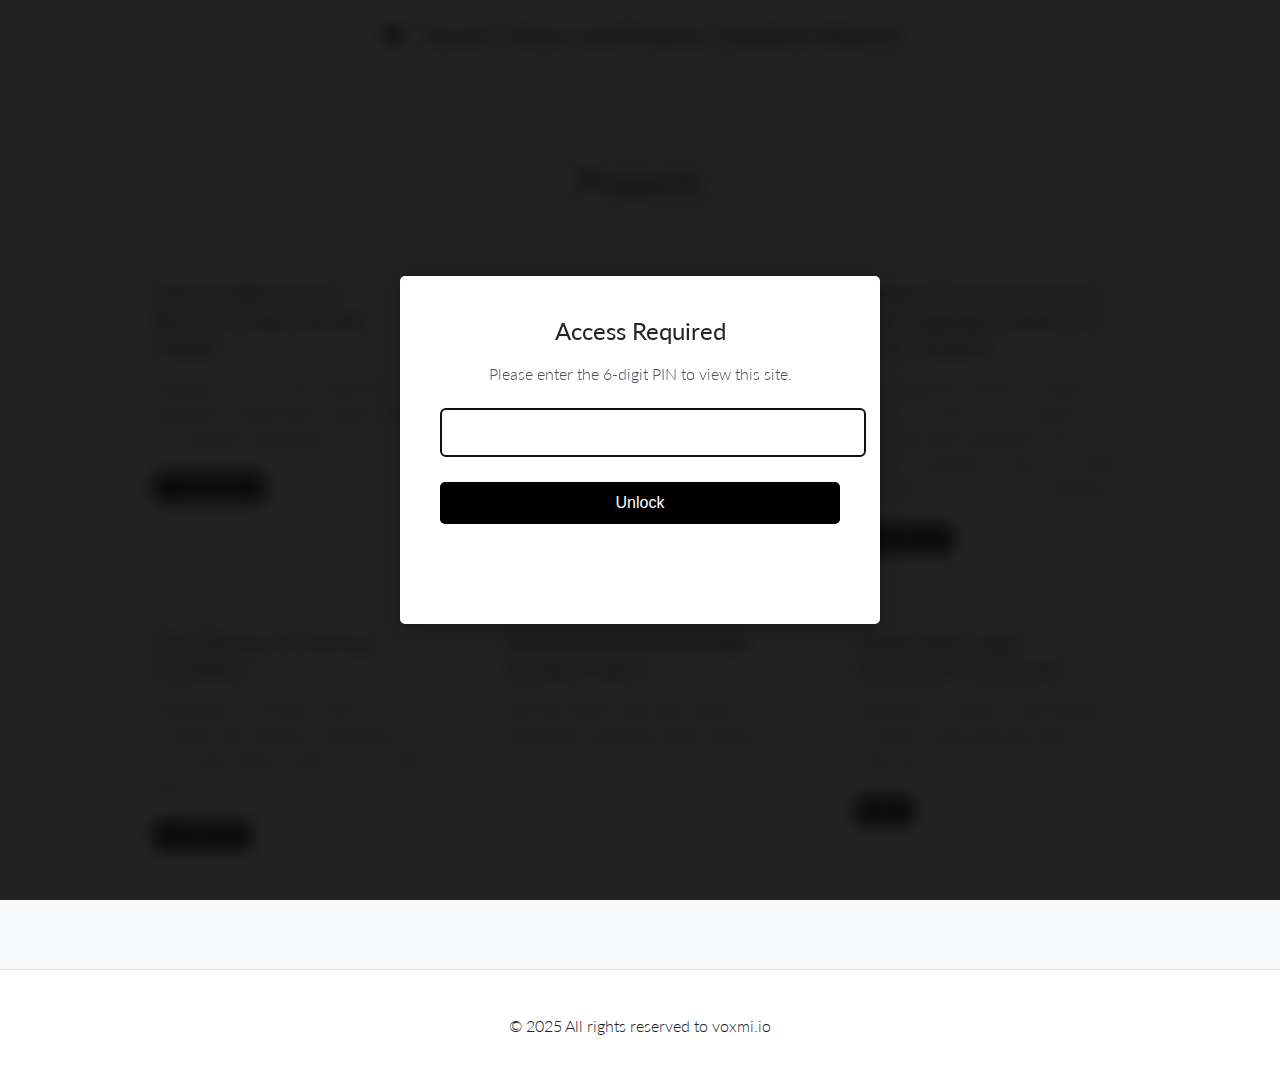
<file: index.html>
<!DOCTYPE html>
<html lang="en">
<head>
    <meta charset="UTF-8">
    <meta name="viewport" content="width=device-width, initial-scale=1.0">
    <title>Voxmi.io Vision</title>
    <link rel="stylesheet" href="style.css">
</head>
<body>
    <header class="navbar">
        <div class="container">
            <a href="index.html" class="home-link" aria-label="Home">
                <svg xmlns="http://www.w3.org/2000/svg" viewBox="0 0 24 24" fill="currentColor">
                    <path d="M10 20v-6h4v6h5v-8h3L12 3 2 12h3v8z"/>
                </svg>
            </a>
            <h1 class="logo">Voxmi's Vision and Projects (Updated Weekly)</h1>
        </div>
    </header>

    <main class="container">
        <section class="project-pipeline">
            <h2>Projects</h2>
            <div class="project-grid">
                <!-- Project 1 -->
                <a href="project1.html" class="project-card">
                    <h3>Internal Blockchain Research App (Stealth Mode)</h3>
                    <p>Building a secure, in-house blockchain application to decentralize research data and streamline collaboration.</p>
                    <span class="label in-pipeline">In Progress</span>
                </a>
                <!-- Project 2 -->
                <a href="project2.html" class="project-card">
                    <h3>LocalMind: Your On-Device AI Assistant</h3>
                    <p>A decentralized AI assistant that runs entirely on your mobile device. No cloud, no internet required. Choose your own models from Hugging Face for true data privacy.</p>
                    <span class="label in-pipeline">In Pipeline</span>
                </a>
                <!-- Project 3 -->
                <a href="project3.html" class="project-card">
                    <h3>AresEd: Finetuned Vision and Language Models for Every Student</h3>
                    <p>An educational revolution to bring a powerful AI tutor to every student. Complete offline capabilities, with an optional connection to cloud AI for power. Integrates with Amica for 3D interactions.</p>
                    <span class="label in-pipeline">In Pipeline</span>
                </a>
                <!-- Project 4 -->
                <a href="project4.html" class="project-card">
                    <h3>The Zikshaa AI Startup Incubator</h3>
                    <p>Partnering with Zikshaa to build an incubator that empowers entrepreneurs to launch their startups using AI and no-code tools.</p>
                    <span class="label in-pipeline">In Pipeline</span>
                </a>
                <!-- Project 5 -->
                <a href="project5.html" class="project-card">
                    <h3>Decentralized Renewable Energy Project</h3>
                    <p>Brainstorming and planning a project to decentralize renewable energy solutions.</p>
                    <span class="label idea">Idea</span>
                </a>
                <!-- Project 6 -->
                <a href="project6.html" class="project-card">
                    <h3>Automated Legal Document Generator</h3>
                    <p>automates the creation of personalized, jurisdiction-aware legal documents via smart forms & AI.</p>
                    <span class="label in-pipeline">Idea</span>
                </a>
            </div>
        </section>
    </main>

    <footer>
        <div class="container">
            <p>&copy; 2025 All rights reserved to voxmi.io</p>
        </div>
    </footer>
    <script src="security.js"></script>
</body>
</html>
</file>
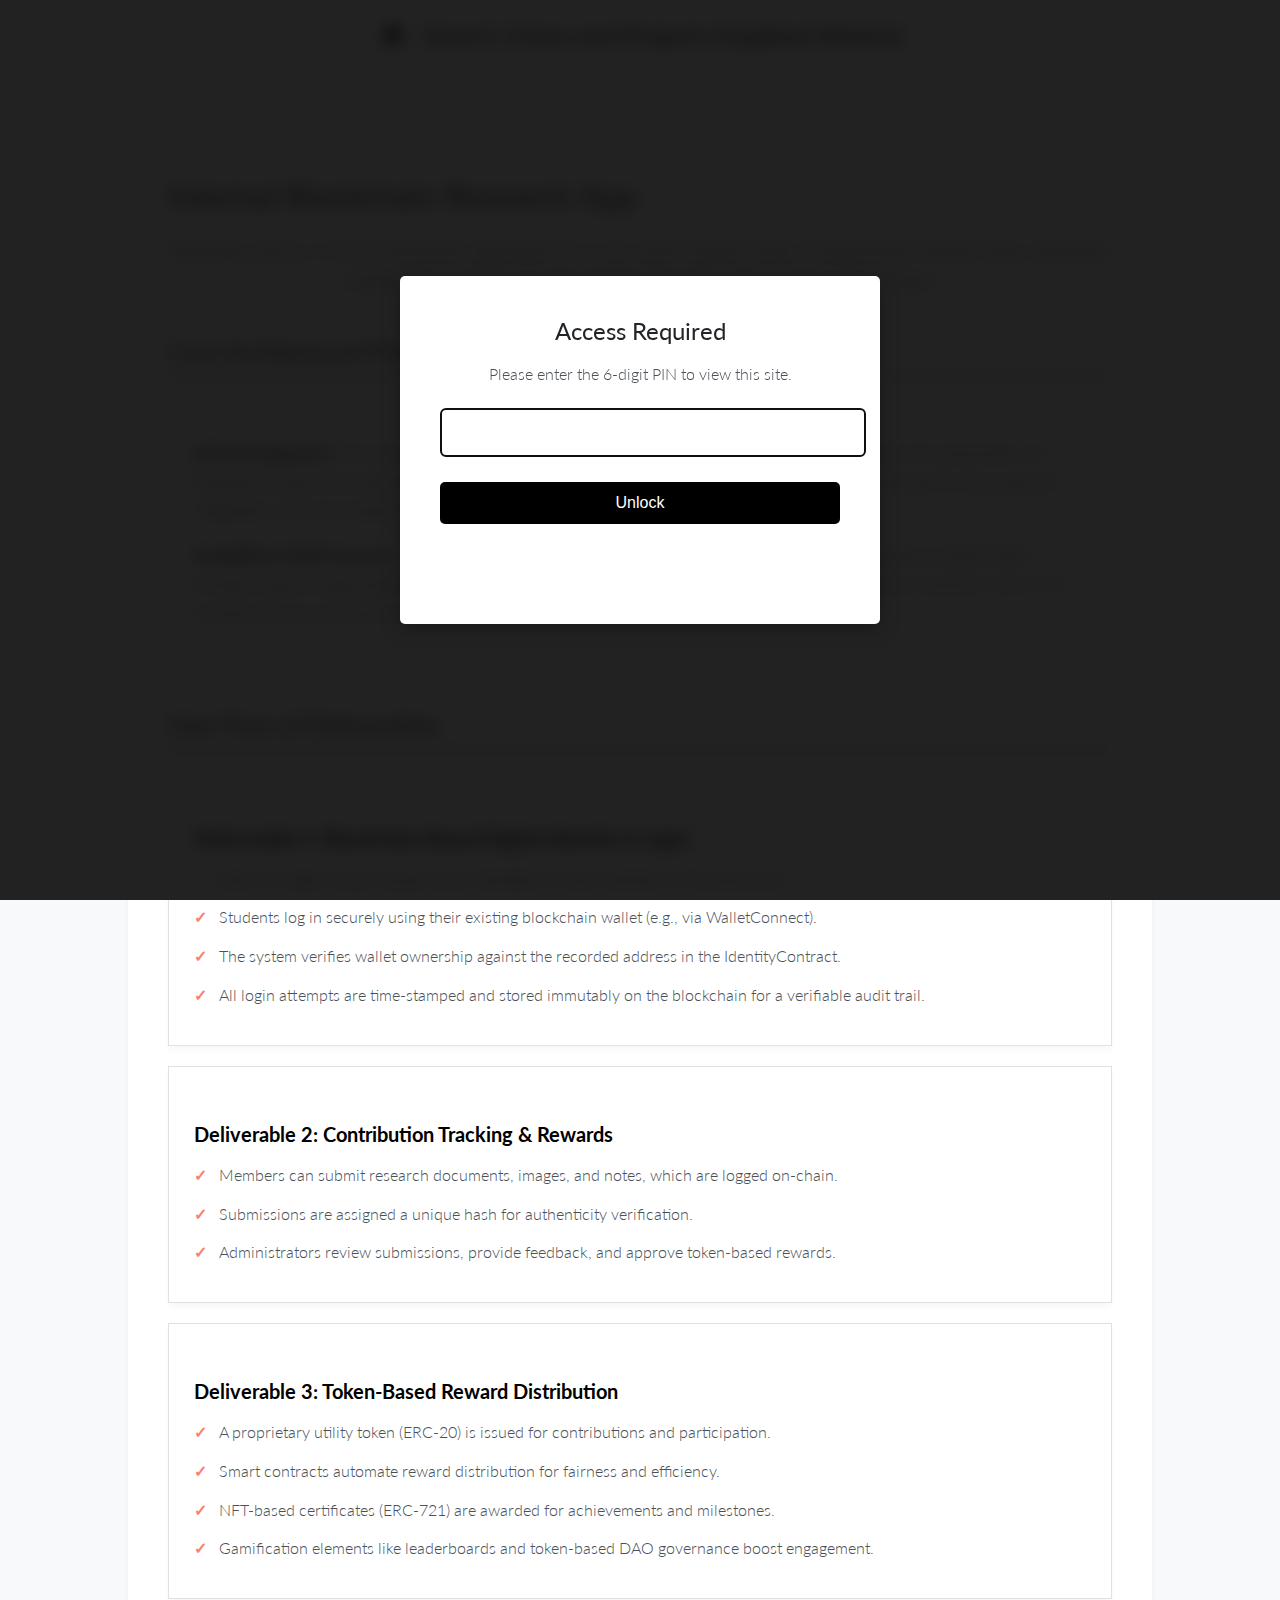
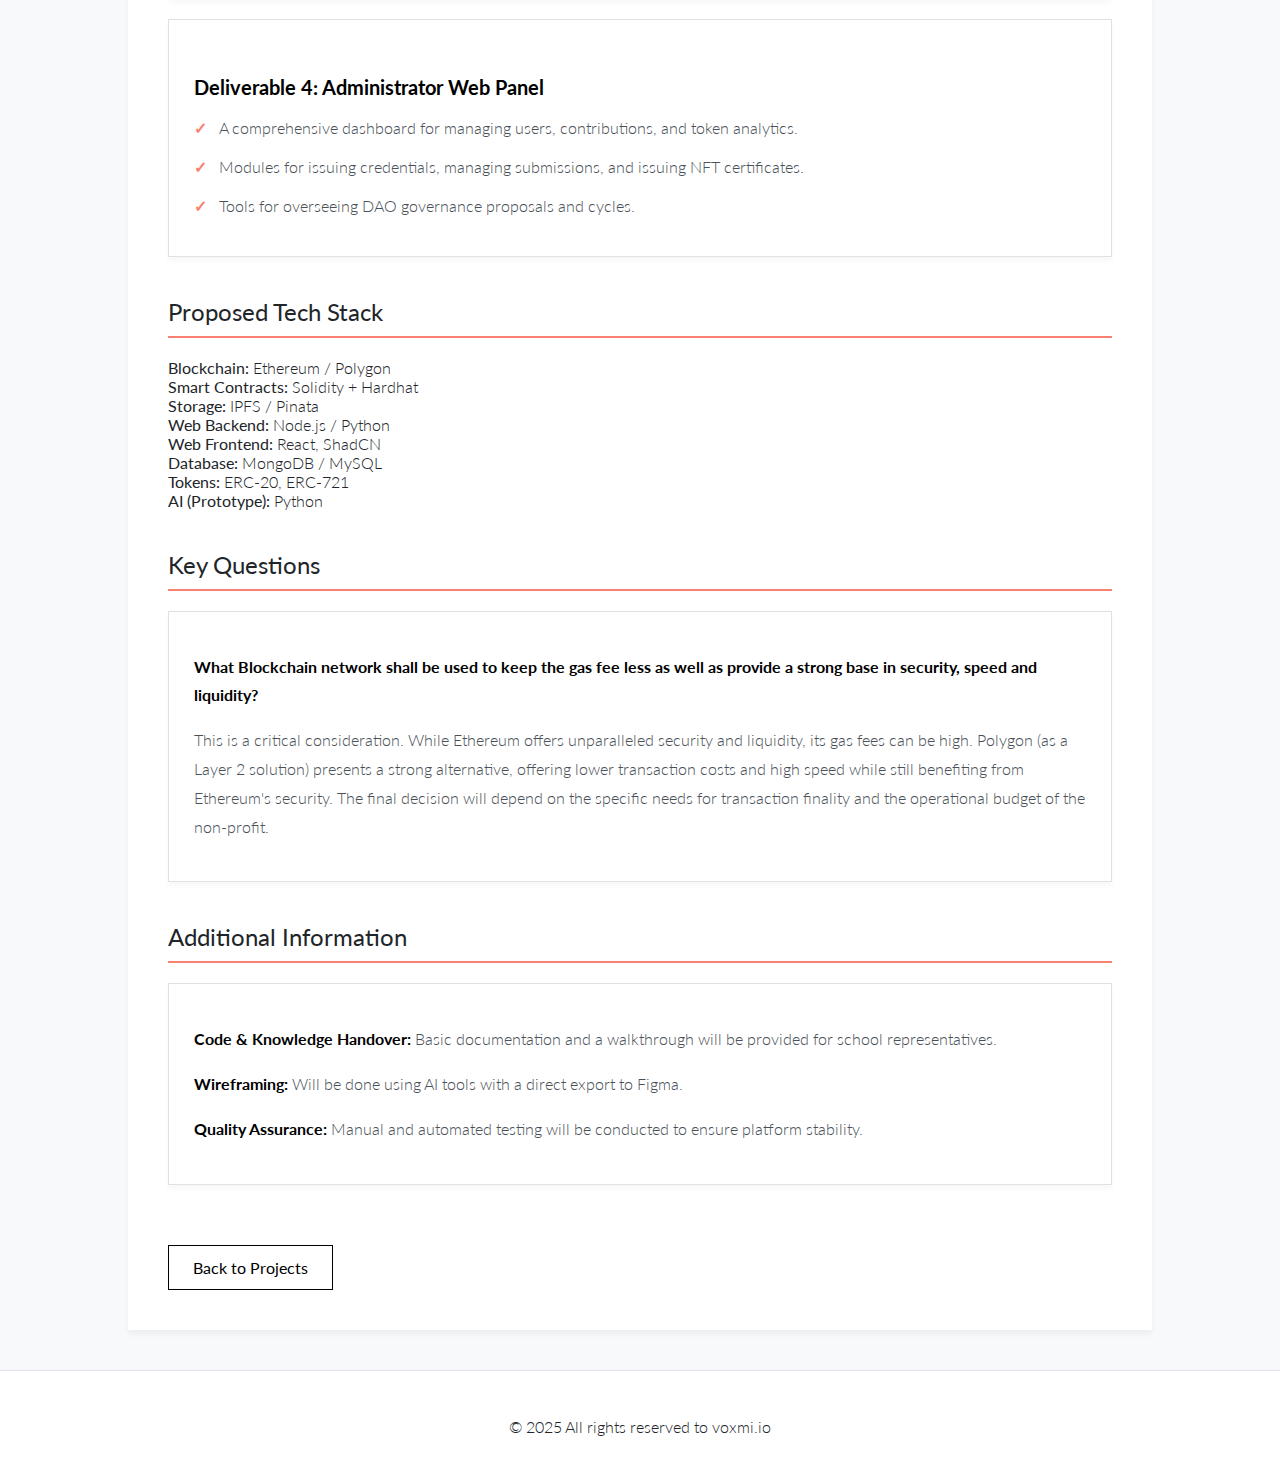
<file: project1.html>
<!DOCTYPE html>
<html lang="en">
<head>
    <meta charset="UTF-8">
    <meta name="viewport" content="width=device-width, initial-scale=1.0">
    <title>Project: Internal Blockchain Research App</title>
    <link rel="stylesheet" href="style.css">
</head>
<body>
    <header class="navbar">
        <div class="container">
            <a href="index.html" class="home-link" aria-label="Home">
                <svg xmlns="http://www.w3.org/2000/svg" viewBox="0 0 24 24" fill="currentColor">
                    <path d="M10 20v-6h4v6h5v-8h3L12 3 2 12h3v8z"/>
                </svg>
            </a>
            <h1 class="logo">Voxmi's Vision and Projects (Updated Weekly)</h1>
        </div>
    </header>

    <main class="container">
        <section class="project-detail">
            <h2>Internal Blockchain Research App</h2>
            <p class="project-summary">
                Building a secure, in-house blockchain application for a non-profit research entity to decentralize research data, streamline collaboration, and ensure data integrity through a robust, transparent system.
            </p>

            <h3>Core Architectural Principles</h3>
            <div class="project-info-section">
                <p>
                    <strong>API-First Approach:</strong> The entire platform will be built using a strict API-first methodology. This ensures all functionalities are exposed through a well-documented, secure, and robust API, providing the foundational flexibility required for future growth, integration, and consumption by both web and mobile applications.
                </p>
                <p>
                    <strong>Scalability & Multi-Tenancy:</strong> The architecture is designed for future scalability. It will support the seamless onboarding of multiple research organizations, allowing each to create and manage their own utility tokens for internal incentives. Voxmi will maintain the secure infrastructure, ensuring data integrity and separation for each entity.
                </p>
            </div>

            <h3>User Flow of Deliverables</h3>
            <div class="deliverables">
                <div class="deliverable-card">
                    <h4>Deliverable 1: Blockchain-Based Digital Identity & Login</h4>
                    <ul>
                        <li>Admins create unique, tamper-proof identities for each member on the blockchain.</li>
                        <li>Students log in securely using their existing blockchain wallet (e.g., via WalletConnect).</li>
                        <li>The system verifies wallet ownership against the recorded address in the IdentityContract.</li>
                        <li>All login attempts are time-stamped and stored immutably on the blockchain for a verifiable audit trail.</li>
                    </ul>
                </div>
                <div class="deliverable-card">
                    <h4>Deliverable 2: Contribution Tracking & Rewards</h4>
                    <ul>
                        <li>Members can submit research documents, images, and notes, which are logged on-chain.</li>
                        <li>Submissions are assigned a unique hash for authenticity verification.</li>
                        <li>Administrators review submissions, provide feedback, and approve token-based rewards.</li>
                    </ul>
                </div>
                <div class="deliverable-card">
                    <h4>Deliverable 3: Token-Based Reward Distribution</h4>
                    <ul>
                        <li>A proprietary utility token (ERC-20) is issued for contributions and participation.</li>
                        <li>Smart contracts automate reward distribution for fairness and efficiency.</li>
                        <li>NFT-based certificates (ERC-721) are awarded for achievements and milestones.</li>
                        <li>Gamification elements like leaderboards and token-based DAO governance boost engagement.</li>
                    </ul>
                </div>
                <div class="deliverable-card">
                    <h4>Deliverable 4: Administrator Web Panel</h4>
                    <ul>
                        <li>A comprehensive dashboard for managing users, contributions, and token analytics.</li>
                        <li>Modules for issuing credentials, managing submissions, and issuing NFT certificates.</li>
                        <li>Tools for overseeing DAO governance proposals and cycles.</li>
                    </ul>
                </div>
            </div>

            <h3 class="tech-stack-section">Proposed Tech Stack</h3>
            <div class="tech-grid">
                <div class="tech-card"><strong>Blockchain:</strong> Ethereum / Polygon</div>
                <div class="tech-card"><strong>Smart Contracts:</strong> Solidity + Hardhat</div>
                <div class="tech-card"><strong>Storage:</strong> IPFS / Pinata</div>
                <div class="tech-card"><strong>Web Backend:</strong> Node.js / Python</div>
                <div class="tech-card"><strong>Web Frontend:</strong> React, ShadCN</div>
                <div class="tech-card"><strong>Database:</strong> MongoDB / MySQL</div>
                <div class="tech-card"><strong>Tokens:</strong> ERC-20, ERC-721</div>
                <div class="tech-card"><strong>AI (Prototype):</strong> Python</div>
            </div>

            <h3>Key Questions</h3>
            <div class="project-info-section">
                <p>
                    <strong>What Blockchain network shall be used to keep the gas fee less as well as provide a strong base in security, speed and liquidity?</strong>
                </p>
                <p>
                    This is a critical consideration. While Ethereum offers unparalleled security and liquidity, its gas fees can be high. Polygon (as a Layer 2 solution) presents a strong alternative, offering lower transaction costs and high speed while still benefiting from Ethereum's security. The final decision will depend on the specific needs for transaction finality and the operational budget of the non-profit.
                </p>
            </div>

            <h3>Additional Information</h3>
            <div class="project-info-section">
                 <p><strong>Code & Knowledge Handover:</strong> Basic documentation and a walkthrough will be provided for school representatives.</p>
                 <p><strong>Wireframing:</strong> Will be done using AI tools with a direct export to Figma.</p>
                 <p><strong>Quality Assurance:</strong> Manual and automated testing will be conducted to ensure platform stability.</p>
            </div>

            <a href="index.html" class="back-link">Back to Projects</a>
        </section>
    </main>

    <footer>
        <div class="container">
            <p>&copy; 2025 All rights reserved to voxmi.io</p>
        </div>
    </footer>
    <script src="security.js"></script>
</body>
</html>
</file>
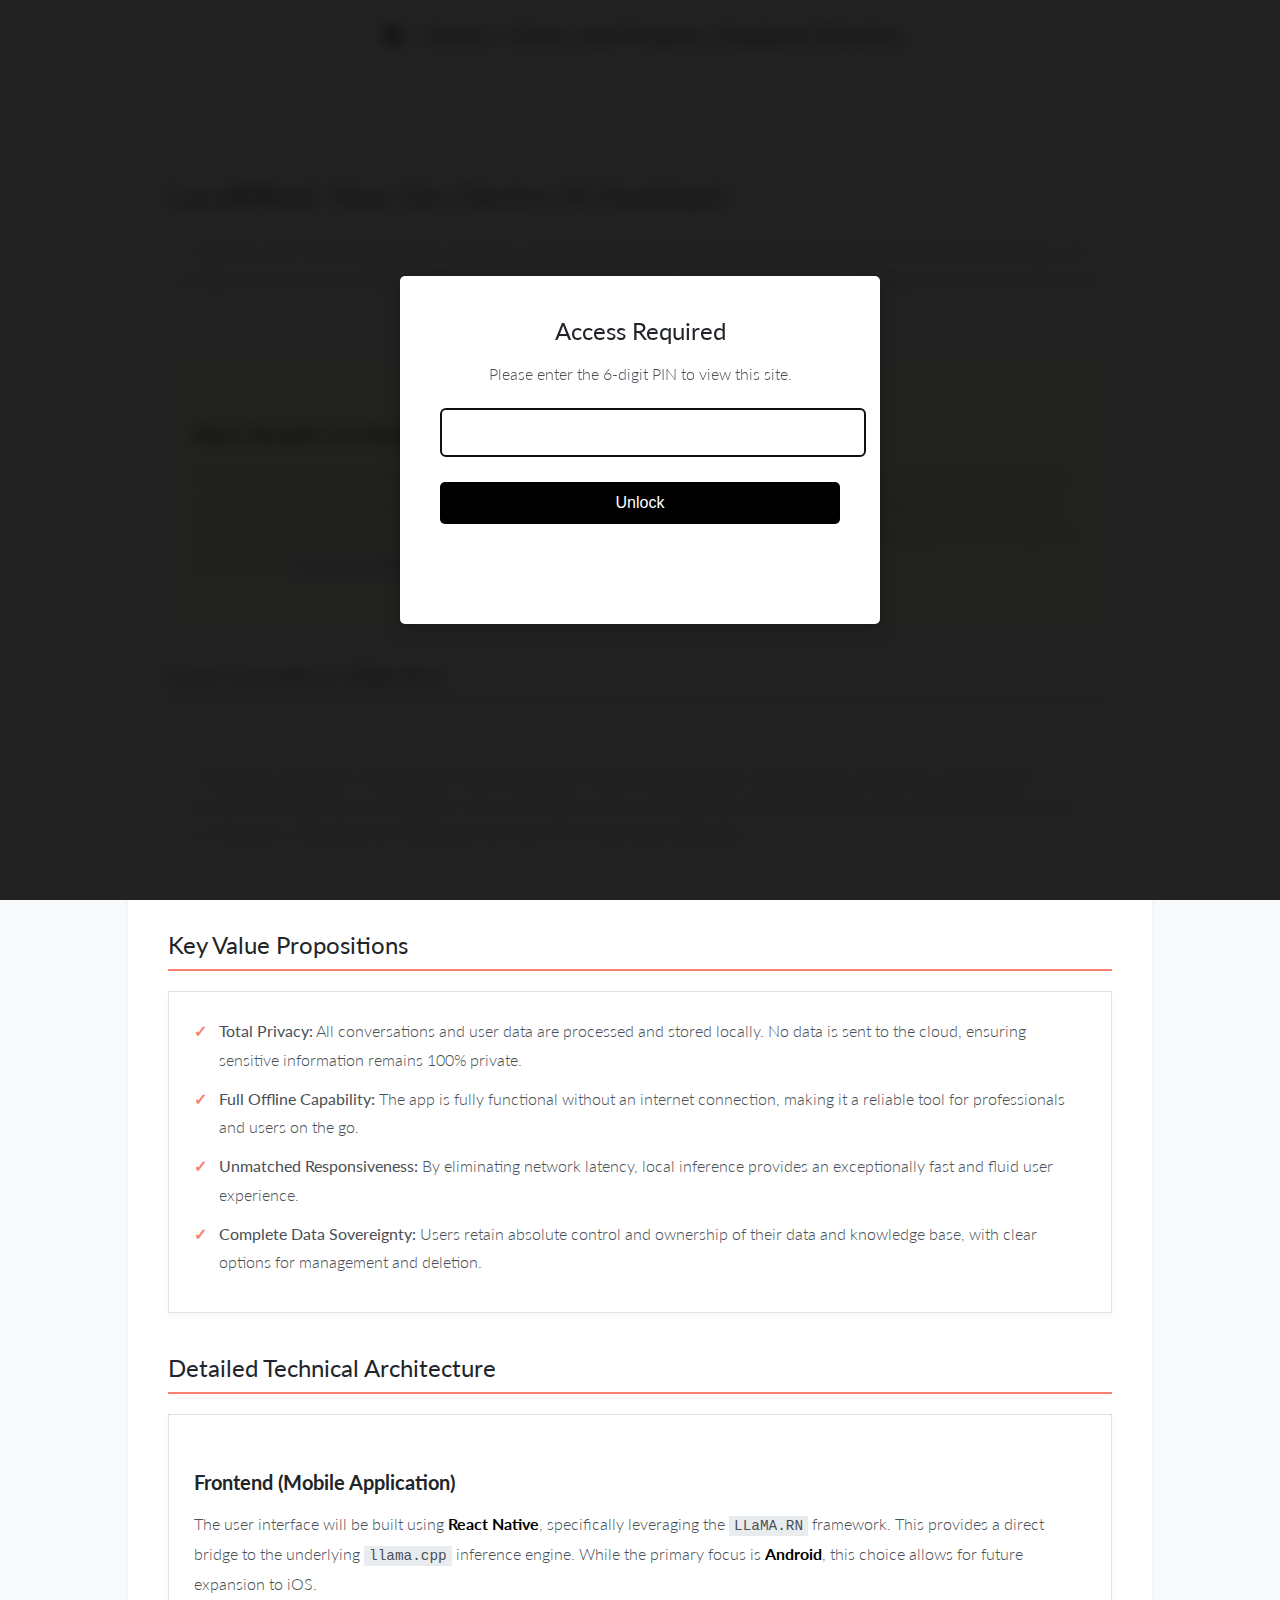
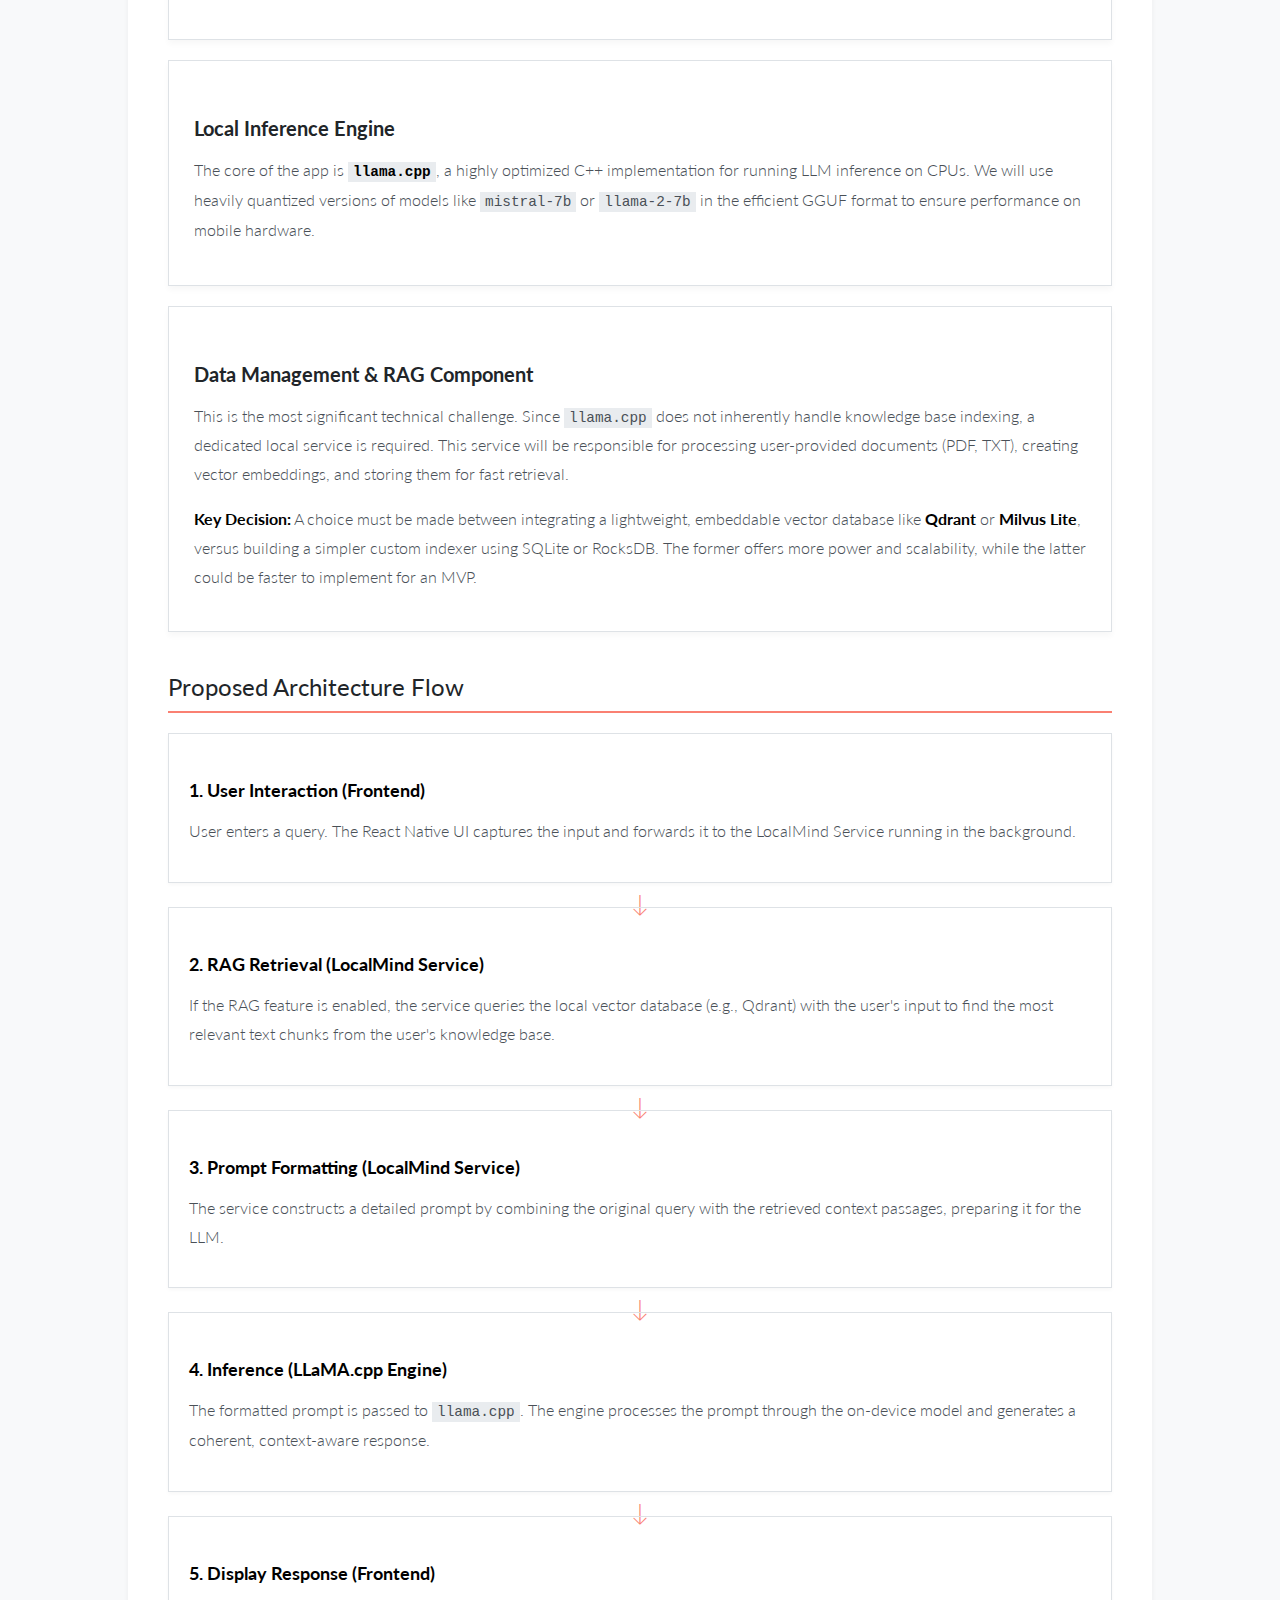
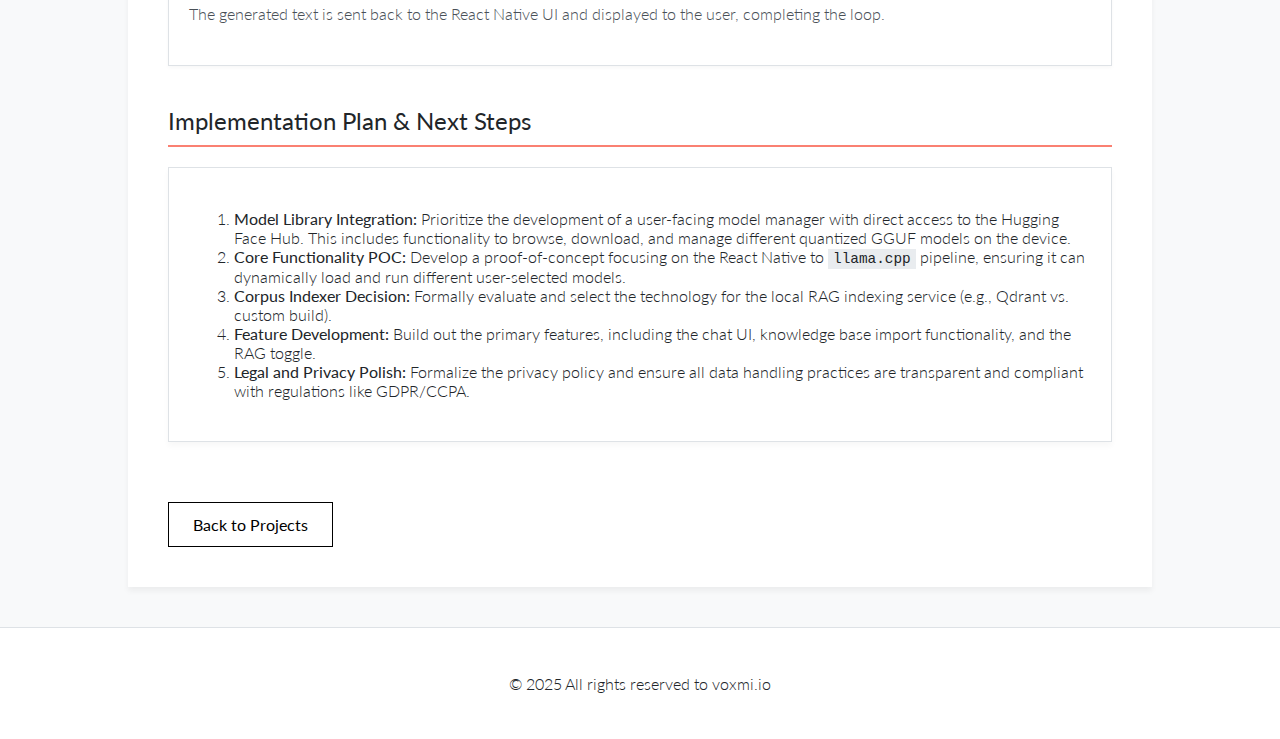
<file: project2.html>
<!DOCTYPE html>
<html lang="en">
<head>
    <meta charset="UTF-8">
    <meta name="viewport" content="width=device-width, initial-scale=1.0">
    <title>Project: LocalMind - Your On-Device AI Assistant</title>
    <link rel="stylesheet" href="style.css">
</head>
<body>
    <header class="navbar">
        <div class="container">
            <a href="index.html" class="home-link" aria-label="Home">
                <svg xmlns="http://www.w3.org/2000/svg" viewBox="0 0 24 24" fill="currentColor">
                    <path d="M10 20v-6h4v6h5v-8h3L12 3 2 12h3v8z"/>
                </svg>
            </a>
            <h1 class="logo">Voxmi's Vision and Projects (Updated Weekly)</h1>
        </div>
    </header>

    <main class="container">
        <section class="project-detail">
            <h2>LocalMind: Your On-Device AI Assistant</h2>
            <p class="project-summary">
                A privacy-first mobile application offering a powerful Retrieval-Augmented Generation (RAG) AI experience that runs entirely on the user's device. LocalMind ensures absolute privacy and offline capability, powered by a dynamic library of user-selected generative models from Hugging Face.
            </p>

            <div class="feature-highlight">
                <h4>New: Dynamic On-Device Model Library</h4>
                <p>Empowering users to take full control of their AI experience, LocalMind will feature direct integration with Hugging Face. Users can browse, download, and seamlessly switch between various quantized GGUF models, tailoring the app's performance and capabilities to their specific needs. This turns LocalMind into a versatile platform for local AI experimentation, similar in spirit to the pioneering <a href="https://medium.com/@cognidownunder/google-ai-edge-gallery-bringing-powerful-ai-to-your-pocket-no-internet-required-8043668eb126" target="_blank">Google AI Edge Gallery</a>.</p>
            </div>

            <h3>Core Concept & Objective</h3>
            <div class="project-info-section">
                <p>The primary objective is to develop a mobile application that provides accurate, context-aware, and privacy-preserving AI assistance through local computation. Users will interact with an intelligent assistant without their data ever leaving their device or relying on a remote server, fostering a new level of trust and data sovereignty.</p>
            </div>

            <h3>Key Value Propositions</h3>
            <div class="deliverables">
                <div class="deliverable-card">
                    <ul>
                        <li><strong>Total Privacy:</strong> All conversations and user data are processed and stored locally. No data is sent to the cloud, ensuring sensitive information remains 100% private.</li>
                        <li><strong>Full Offline Capability:</strong> The app is fully functional without an internet connection, making it a reliable tool for professionals and users on the go.</li>
                        <li><strong>Unmatched Responsiveness:</strong> By eliminating network latency, local inference provides an exceptionally fast and fluid user experience.</li>
                        <li><strong>Complete Data Sovereignty:</strong> Users retain absolute control and ownership of their data and knowledge base, with clear options for management and deletion.</li>
                    </ul>
                </div>
            </div>

            <h3>Detailed Technical Architecture</h3>
            <div class="project-info-section">
                <h4>Frontend (Mobile Application)</h4>
                <p>The user interface will be built using <strong>React Native</strong>, specifically leveraging the <code>LLaMA.RN</code> framework. This provides a direct bridge to the underlying <code>llama.cpp</code> inference engine. While the primary focus is <strong>Android</strong>, this choice allows for future expansion to iOS.</p>
            </div>
            <div class="project-info-section">
                <h4>Local Inference Engine</h4>
                <p>The core of the app is <strong><code>llama.cpp</code></strong>, a highly optimized C++ implementation for running LLM inference on CPUs. We will use heavily quantized versions of models like <code>mistral-7b</code> or <code>llama-2-7b</code> in the efficient GGUF format to ensure performance on mobile hardware.</p>
            </div>
            <div class="project-info-section">
                <h4>Data Management & RAG Component</h4>
                <p>This is the most significant technical challenge. Since <code>llama.cpp</code> does not inherently handle knowledge base indexing, a dedicated local service is required. This service will be responsible for processing user-provided documents (PDF, TXT), creating vector embeddings, and storing them for fast retrieval.</p>
                <p><strong>Key Decision:</strong> A choice must be made between integrating a lightweight, embeddable vector database like <strong>Qdrant</strong> or <strong>Milvus Lite</strong>, versus building a simpler custom indexer using SQLite or RocksDB. The former offers more power and scalability, while the latter could be faster to implement for an MVP.</p>
            </div>

            <h3>Proposed Architecture Flow</h3>
            <div class="architecture-flow">
                <div class="flow-step">
                    <h5>1. User Interaction (Frontend)</h5>
                    <p>User enters a query. The React Native UI captures the input and forwards it to the LocalMind Service running in the background.</p>
                </div>
                <div class="flow-arrow">↓</div>
                <div class="flow-step">
                    <h5>2. RAG Retrieval (LocalMind Service)</h5>
                    <p>If the RAG feature is enabled, the service queries the local vector database (e.g., Qdrant) with the user's input to find the most relevant text chunks from the user's knowledge base.</p>
                </div>
                <div class="flow-arrow">↓</div>
                <div class="flow-step">
                    <h5>3. Prompt Formatting (LocalMind Service)</h5>
                    <p>The service constructs a detailed prompt by combining the original query with the retrieved context passages, preparing it for the LLM.</p>
                </div>
                <div class="flow-arrow">↓</div>
                <div class="flow-step">
                    <h5>4. Inference (LLaMA.cpp Engine)</h5>
                    <p>The formatted prompt is passed to <code>llama.cpp</code>. The engine processes the prompt through the on-device model and generates a coherent, context-aware response.</p>
                </div>
                <div class="flow-arrow">↓</div>
                <div class="flow-step">
                    <h5>5. Display Response (Frontend)</h5>
                    <p>The generated text is sent back to the React Native UI and displayed to the user, completing the loop.</p>
                </div>
            </div>

            <h3>Implementation Plan & Next Steps</h3>
            <div class="project-info-section">
                <ol>
                    <li><strong>Model Library Integration:</strong> Prioritize the development of a user-facing model manager with direct access to the Hugging Face Hub. This includes functionality to browse, download, and manage different quantized GGUF models on the device.</li>
                    <li><strong>Core Functionality POC:</strong> Develop a proof-of-concept focusing on the React Native to <code>llama.cpp</code> pipeline, ensuring it can dynamically load and run different user-selected models.</li>
                    <li><strong>Corpus Indexer Decision:</strong> Formally evaluate and select the technology for the local RAG indexing service (e.g., Qdrant vs. custom build).</li>
                    <li><strong>Feature Development:</strong> Build out the primary features, including the chat UI, knowledge base import functionality, and the RAG toggle.</li>
                    <li><strong>Legal and Privacy Polish:</strong> Formalize the privacy policy and ensure all data handling practices are transparent and compliant with regulations like GDPR/CCPA.</li>
                </ol>
            </div>

            <a href="index.html" class="back-link">Back to Projects</a>
        </section>
    </main>

    <footer>
        <div class="container">
            <p>&copy; 2025 All rights reserved to voxmi.io</p>
        </div>
    </footer>
    <script src="security.js"></script>
</body>
</html>
</file>
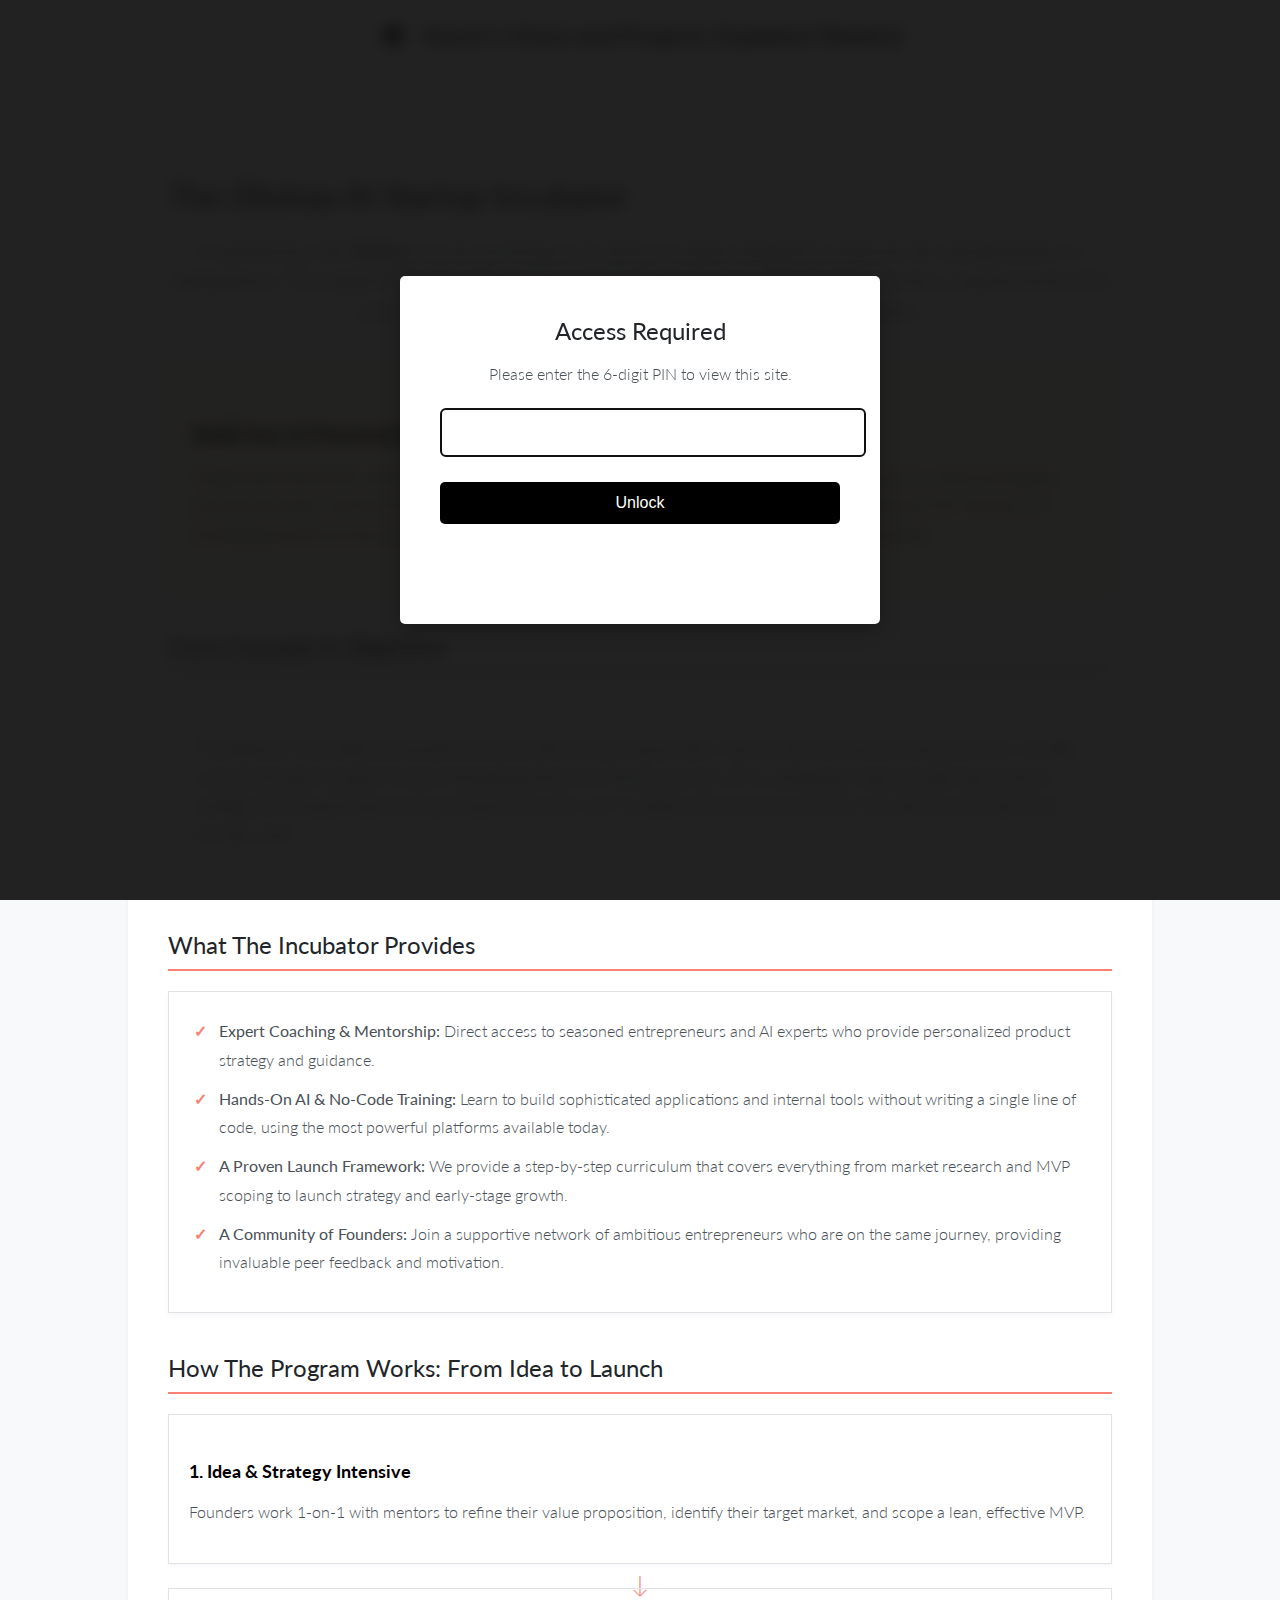
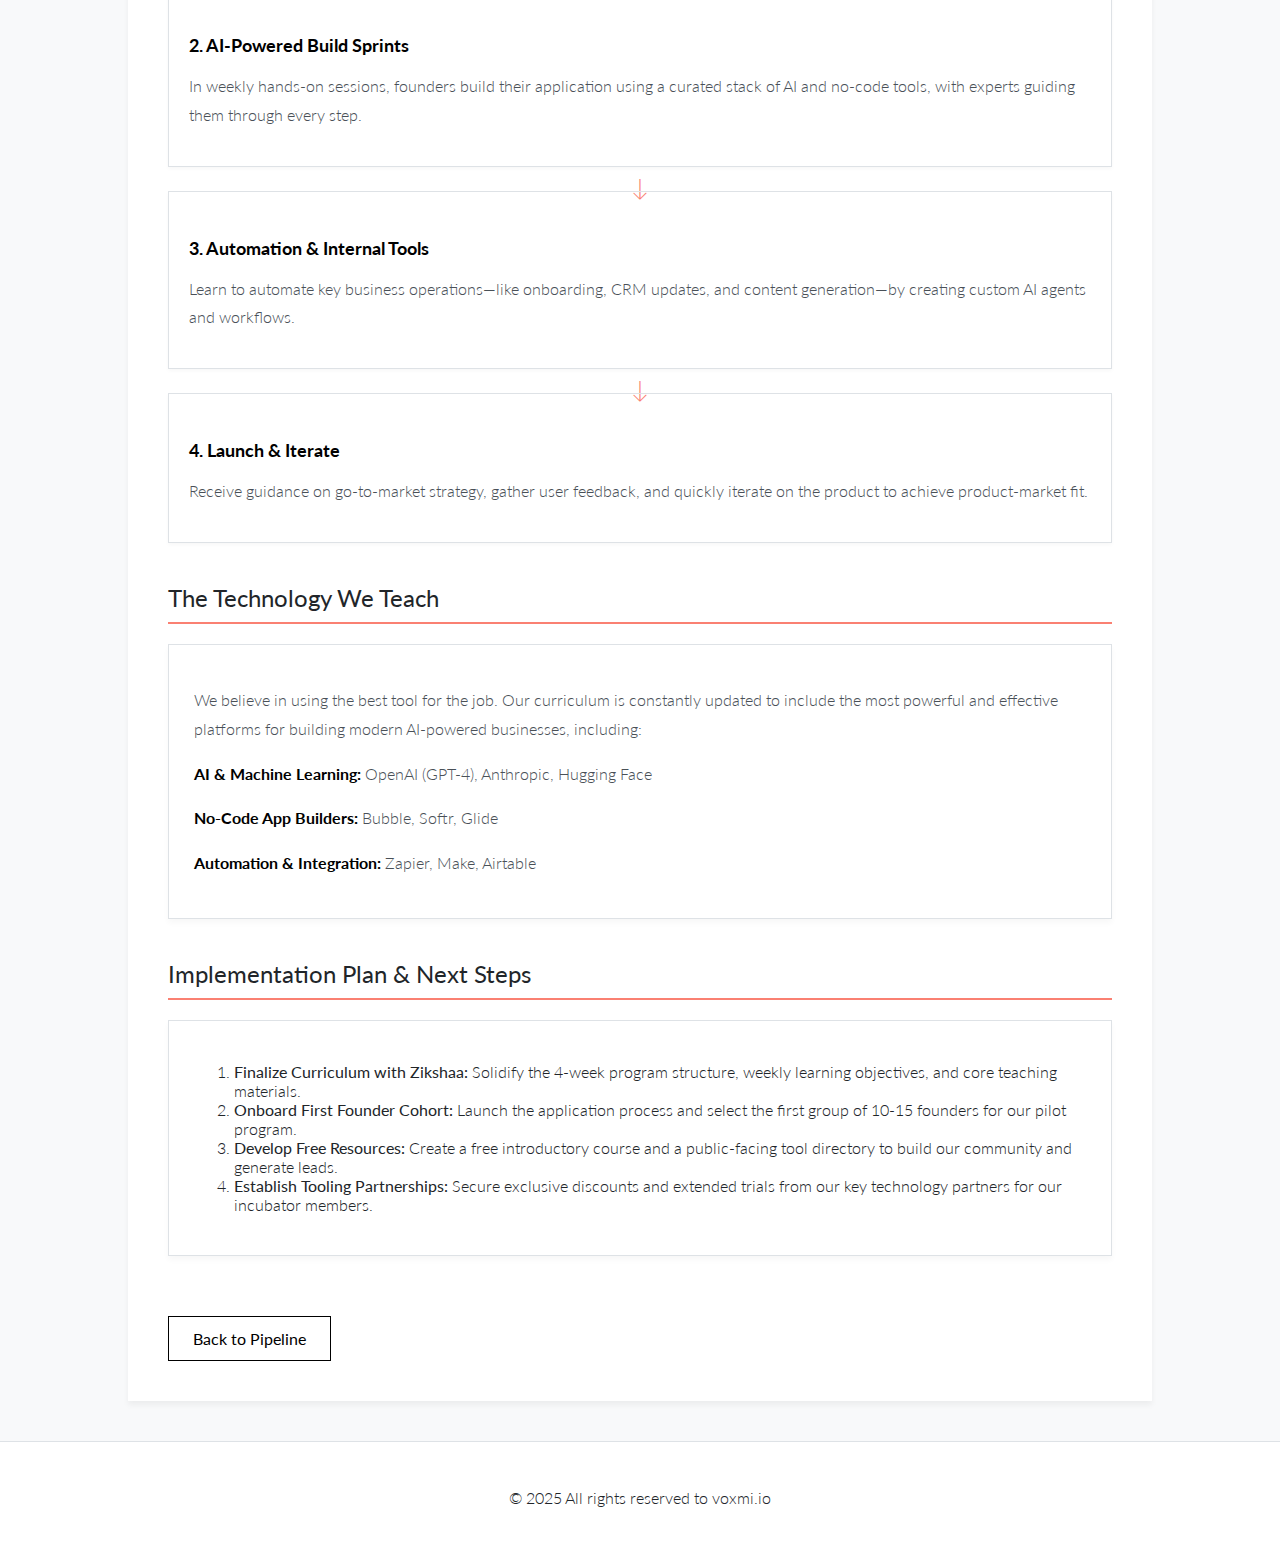
<file: project4.html>
<!DOCTYPE html>
<html lang="en">
<head>
    <meta charset="UTF-8">
    <meta name="viewport" content="width=device-width, initial-scale=1.0">
    <title>Project: The Zikshaa AI Startup Incubator</title>
    <link rel="stylesheet" href="style.css">
</head>
<body>
    <header class="navbar">
        <div class="container">
            <a href="index.html" class="home-link" aria-label="Home">
                <svg xmlns="http://www.w3.org/2000/svg" viewBox="0 0 24 24" fill="currentColor">
                    <path d="M10 20v-6h4v6h5v-8h3L12 3 2 12h3v8z"/>
                </svg>
            </a>
            <h1 class="logo">Voxmi's Vision and Projects (Updated Weekly)</h1>
        </div>
    </header>

    <main class="container">
        <section class="project-detail">
            <h2>The Zikshaa AI Startup Incubator</h2>
            <p class="project-summary">
                In partnership with <strong>Zikshaa</strong>, we are launching an AI startup incubator designed to empower the next generation of entrepreneurs. This program is for founders who want to build, launch, and automate their business using the power of AI and no-code tools, transforming their vision into a market-ready product.
            </p>

            <div class="feature-highlight">
                <h4>Build Your AI-Powered App in Weeks, Not Years</h4>
                <p>Forget spending months searching for a technical co-founder or raising a huge seed round. Our hands-on, intensive program provides founders with the strategy, tools, and "over-the-shoulder" coaching needed to build a functional MVP. We focus on leveraging powerful AI and no-code platforms to get you from idea to paying customers at lightning speed.</p>
            </div>

            <h3>Core Concept & Objective</h3>
            <div class="project-info-section">
                <p>The objective is to create a comprehensive ecosystem for aspiring founders. We provide more than just technical skills; we offer a structured path through the most challenging phases of a startup's journey. From validating an idea and defining a product strategy to building the app and acquiring the first users, our incubator acts as a true co-pilot for non-technical and technical founders alike.</p>
            </div>

            <h3>What The Incubator Provides</h3>
            <div class="deliverables">
                <div class="deliverable-card">
                    <ul>
                        <li><strong>Expert Coaching & Mentorship:</strong> Direct access to seasoned entrepreneurs and AI experts who provide personalized product strategy and guidance.</li>
                        <li><strong>Hands-On AI & No-Code Training:</strong> Learn to build sophisticated applications and internal tools without writing a single line of code, using the most powerful platforms available today.</li>
                        <li><strong>A Proven Launch Framework:</strong> We provide a step-by-step curriculum that covers everything from market research and MVP scoping to launch strategy and early-stage growth.</li>
                        <li><strong>A Community of Founders:</strong> Join a supportive network of ambitious entrepreneurs who are on the same journey, providing invaluable peer feedback and motivation.</li>
                    </ul>
                </div>
            </div>

            <h3>How The Program Works: From Idea to Launch</h3>
            <div class="architecture-flow">
                <div class="flow-step">
                    <h5>1. Idea & Strategy Intensive</h5>
                    <p>Founders work 1-on-1 with mentors to refine their value proposition, identify their target market, and scope a lean, effective MVP.</p>
                </div>
                <div class="flow-arrow">↓</div>
                <div class="flow-step">
                    <h5>2. AI-Powered Build Sprints</h5>
                    <p>In weekly hands-on sessions, founders build their application using a curated stack of AI and no-code tools, with experts guiding them through every step.</p>
                </div>
                <div class="flow-arrow">↓</div>
                <div class="flow-step">
                    <h5>3. Automation & Internal Tools</h5>
                    <p>Learn to automate key business operations—like onboarding, CRM updates, and content generation—by creating custom AI agents and workflows.</p>
                </div>
                <div class="flow-arrow">↓</div>
                <div class="flow-step">
                    <h5>4. Launch & Iterate</h5>
                    <p>Receive guidance on go-to-market strategy, gather user feedback, and quickly iterate on the product to achieve product-market fit.</p>
                </div>
            </div>

            <h3>The Technology We Teach</h3>
             <div class="project-info-section">
                <p>We believe in using the best tool for the job. Our curriculum is constantly updated to include the most powerful and effective platforms for building modern AI-powered businesses, including:</p>
                <p><strong>AI & Machine Learning:</strong> OpenAI (GPT-4), Anthropic, Hugging Face</p>
                <p><strong>No-Code App Builders:</strong> Bubble, Softr, Glide</p>
                <p><strong>Automation & Integration:</strong> Zapier, Make, Airtable</p>
            </div>


            <h3>Implementation Plan & Next Steps</h3>
            <div class="project-info-section">
                <ol>
                    <li><strong>Finalize Curriculum with Zikshaa:</strong> Solidify the 4-week program structure, weekly learning objectives, and core teaching materials.</li>
                    <li><strong>Onboard First Founder Cohort:</strong> Launch the application process and select the first group of 10-15 founders for our pilot program.</li>
                    <li><strong>Develop Free Resources:</strong> Create a free introductory course and a public-facing tool directory to build our community and generate leads.</li>
                    <li><strong>Establish Tooling Partnerships:</strong> Secure exclusive discounts and extended trials from our key technology partners for our incubator members.</li>
                </ol>
            </div>

            <a href="index.html" class="back-link">Back to Pipeline</a>
        </section>
    </main>

    <footer>
        <div class="container">
            <p>&copy; 2025 All rights reserved to voxmi.io</p>
        </div>
    </footer>
    <script src="security.js"></script>
</body>
</html>
</file>
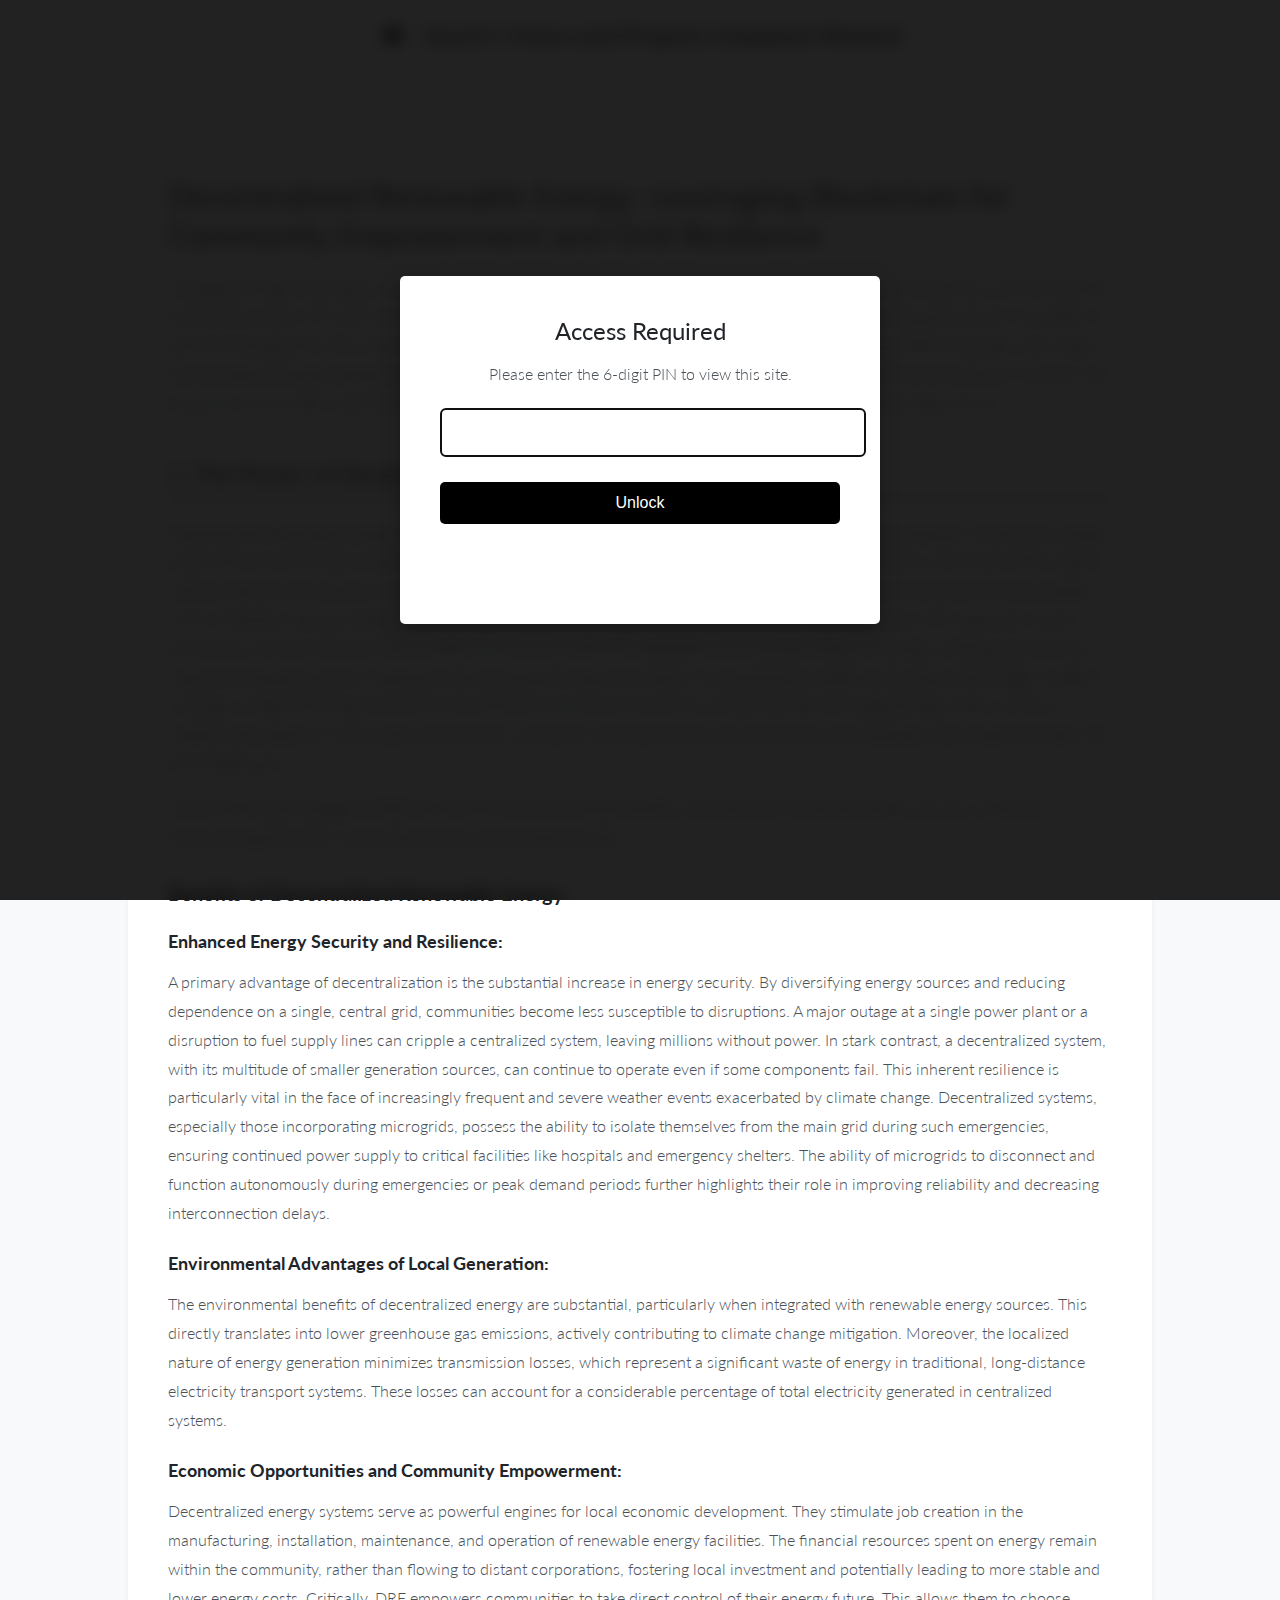
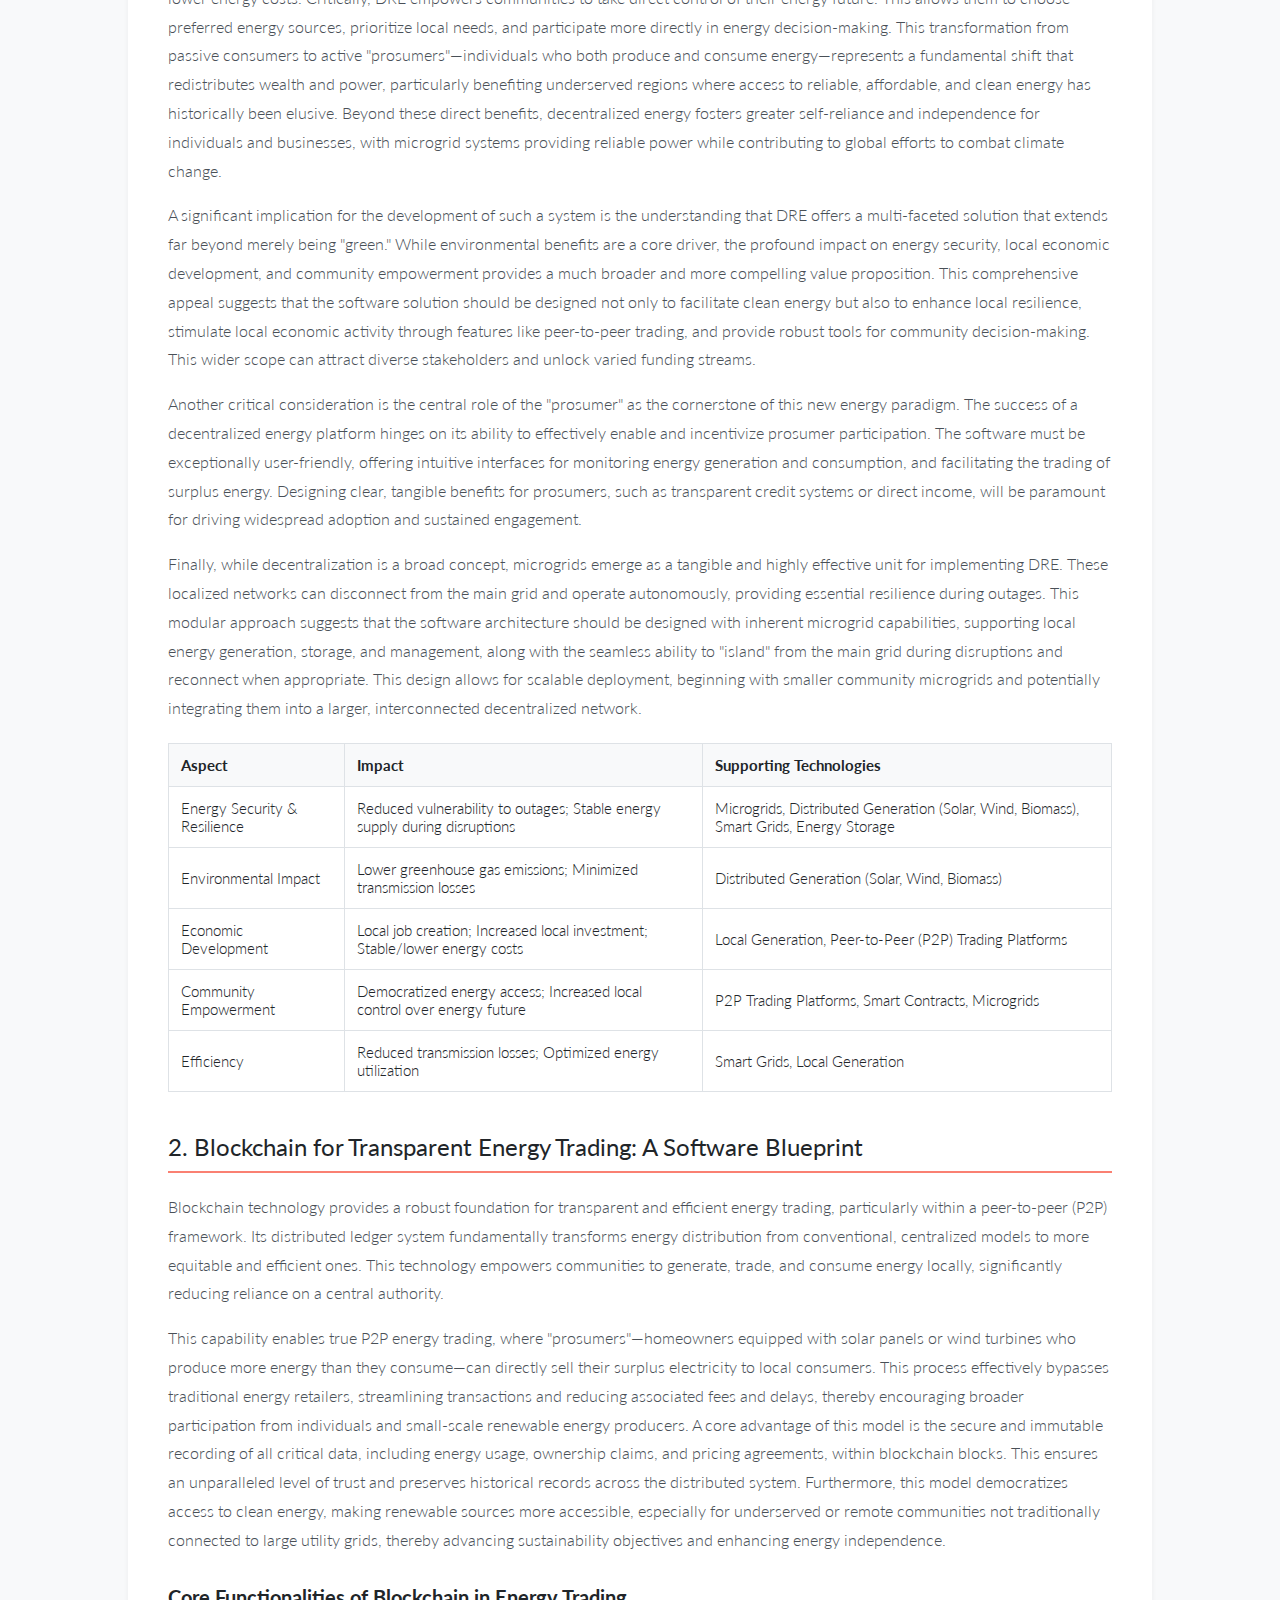
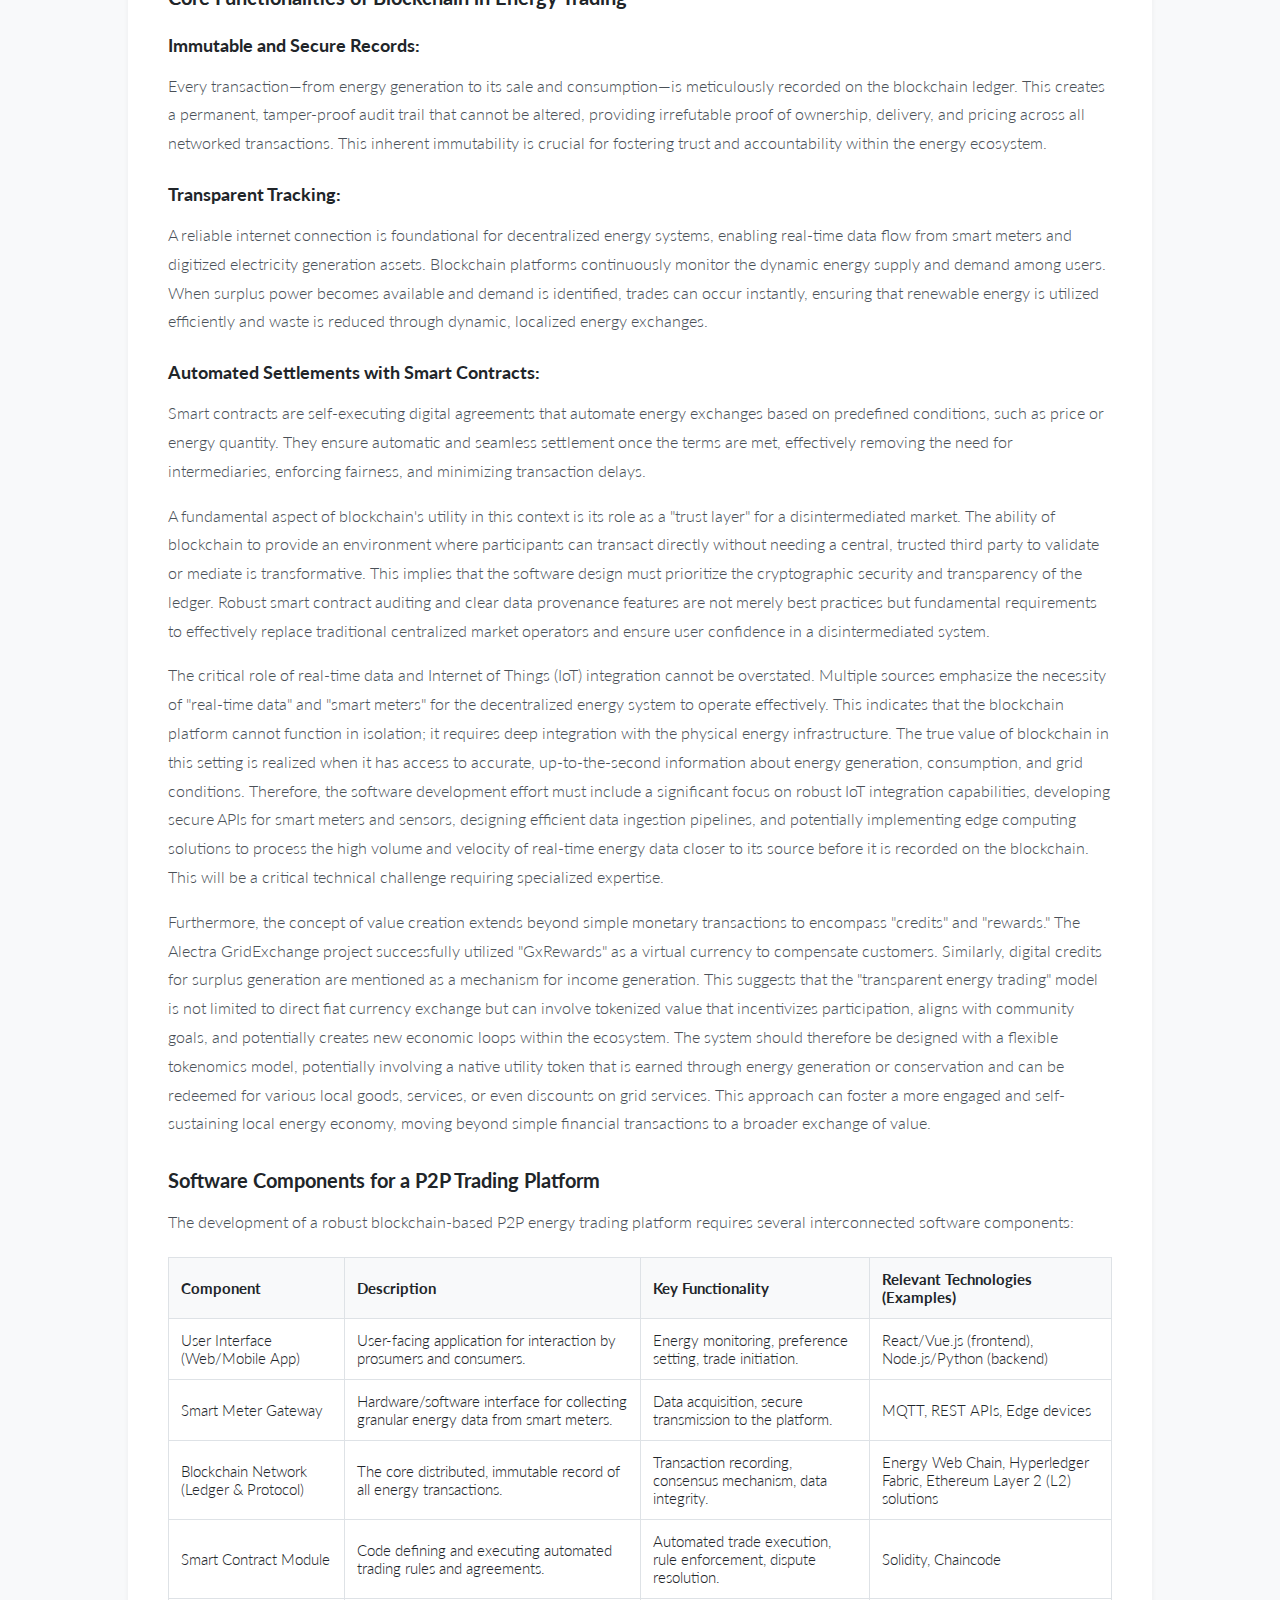
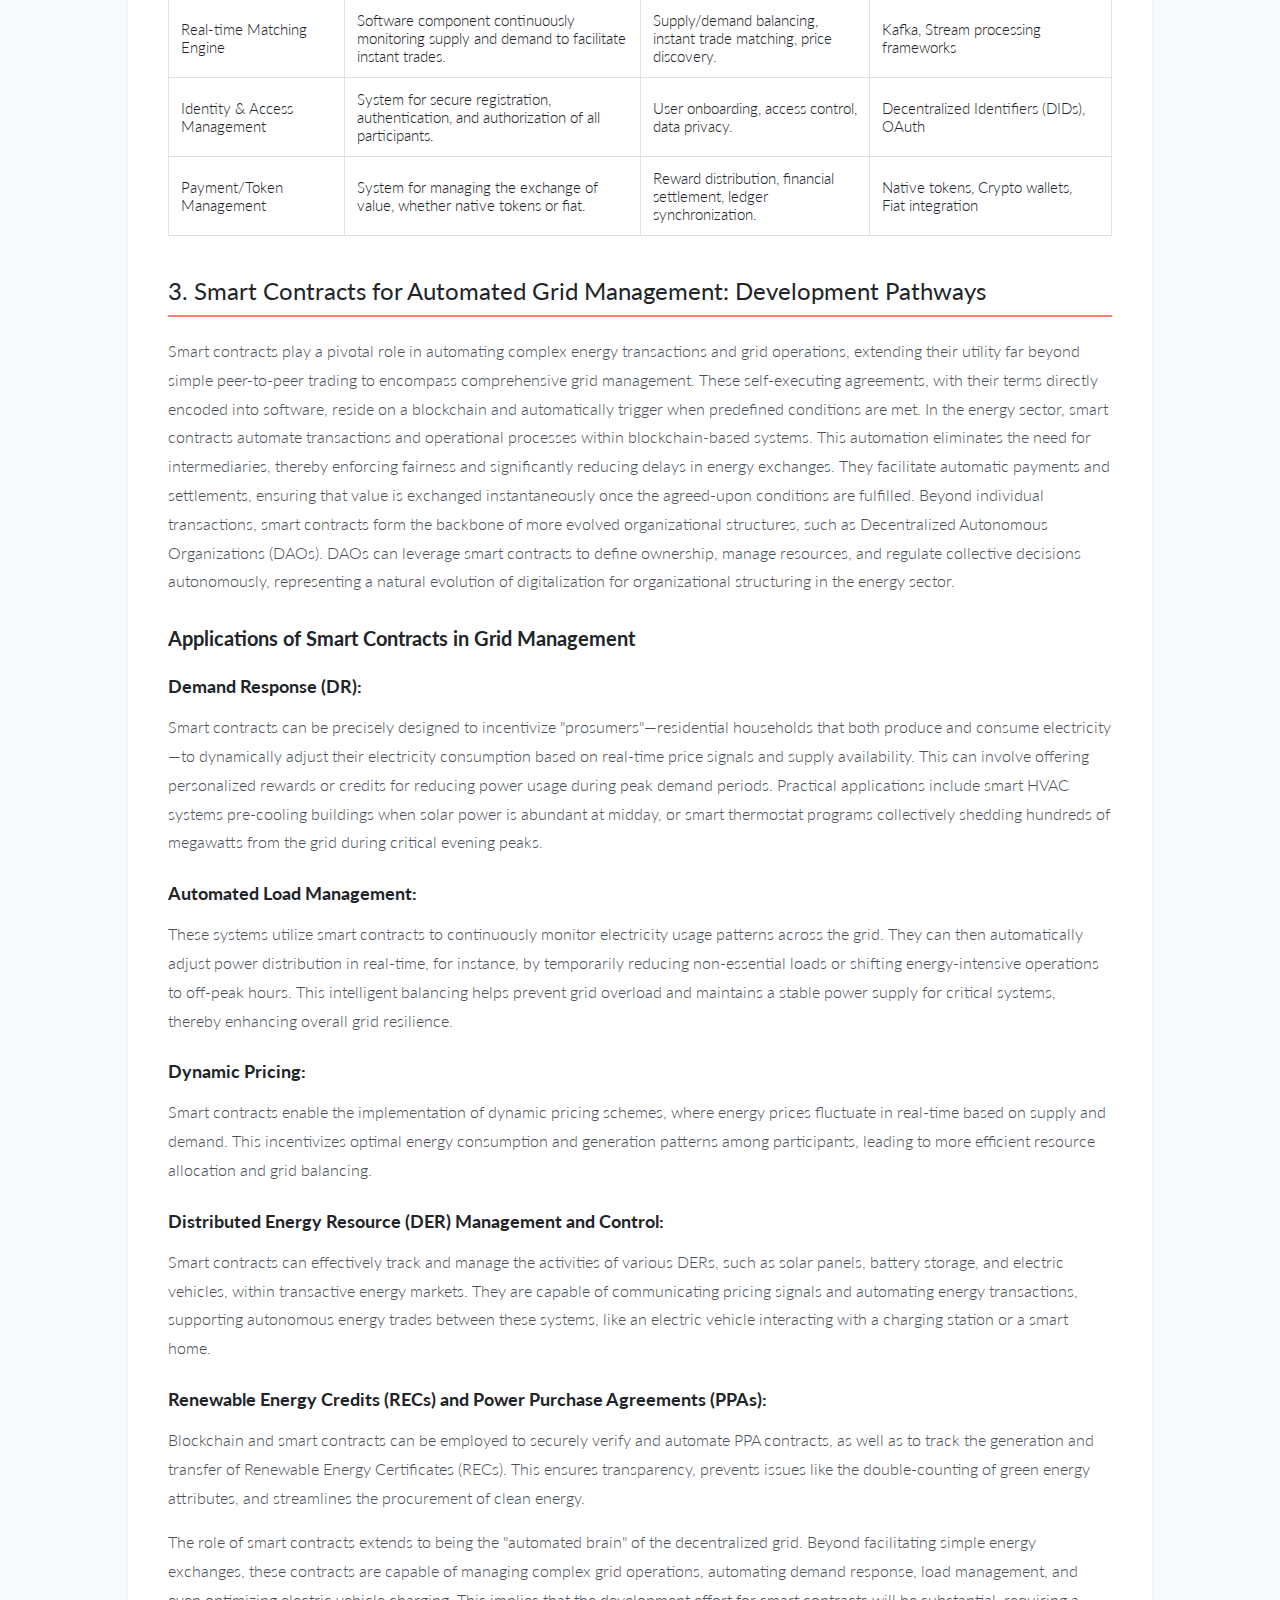
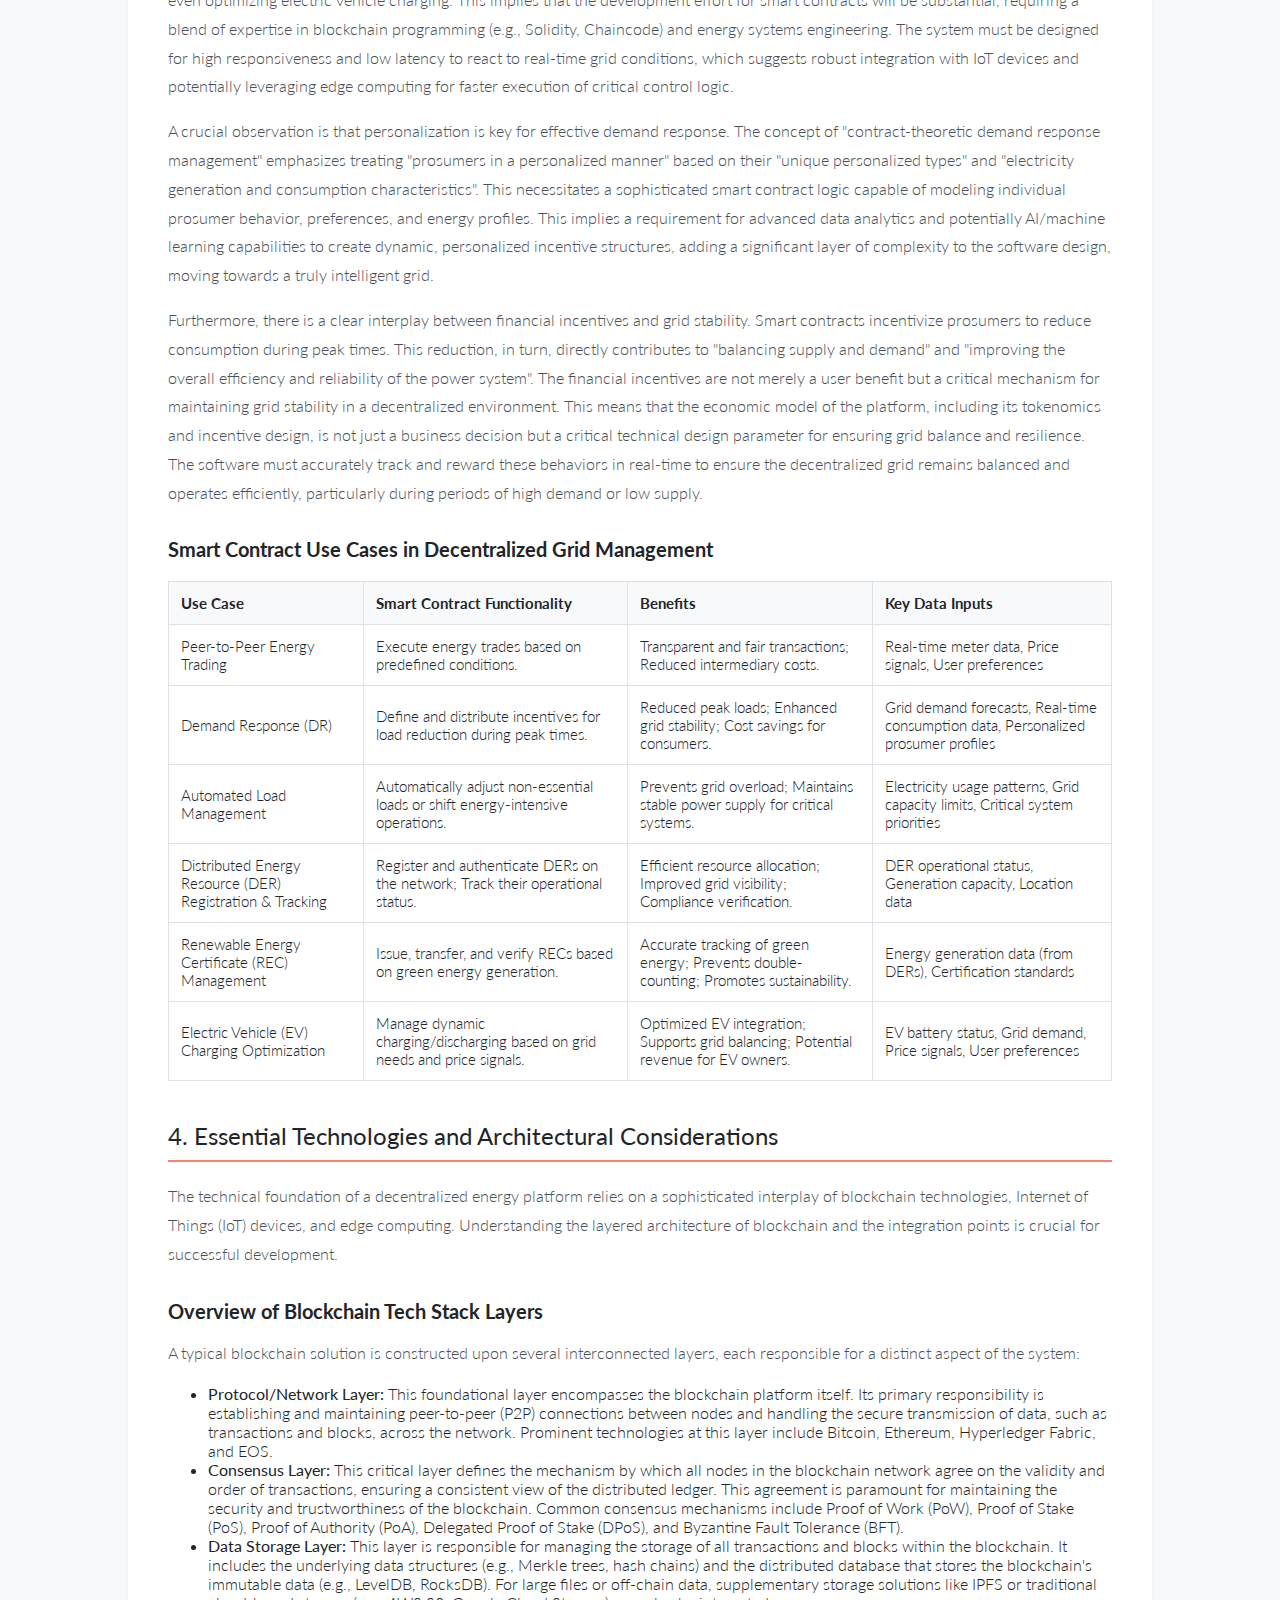
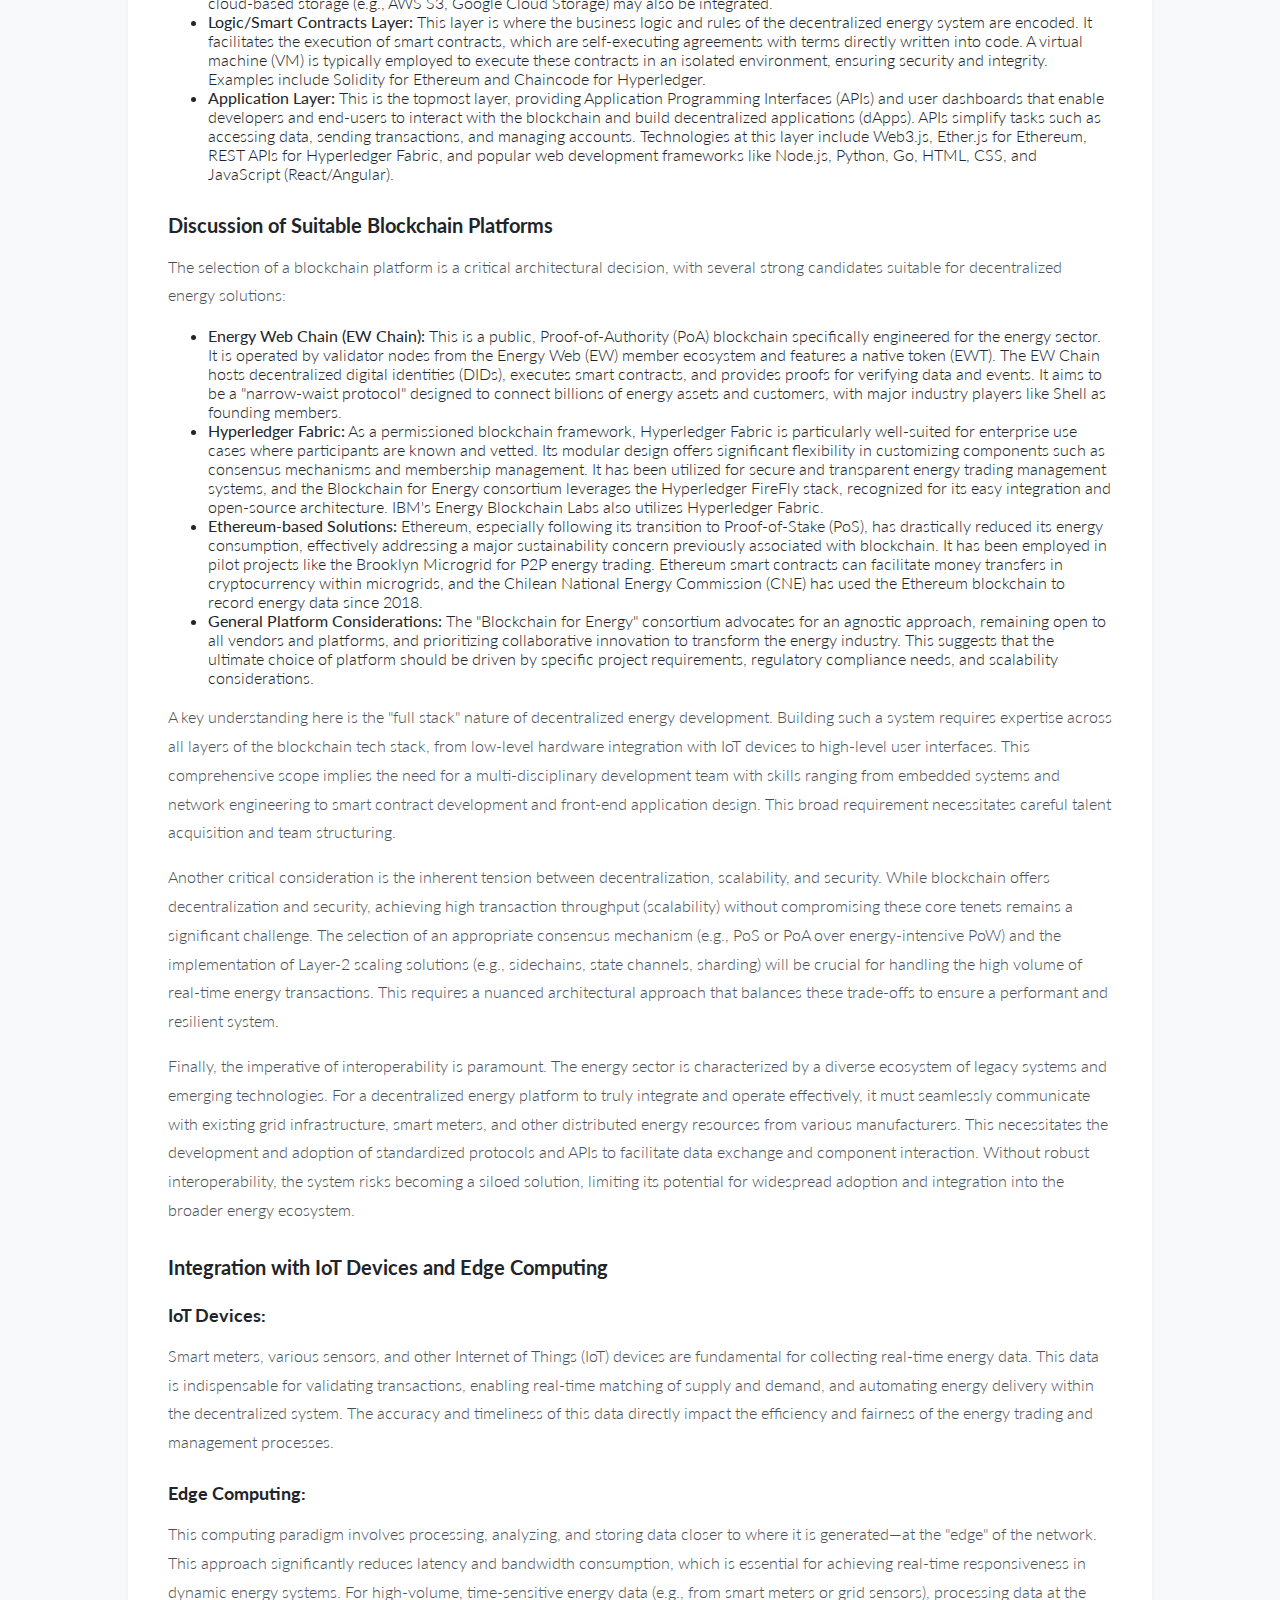
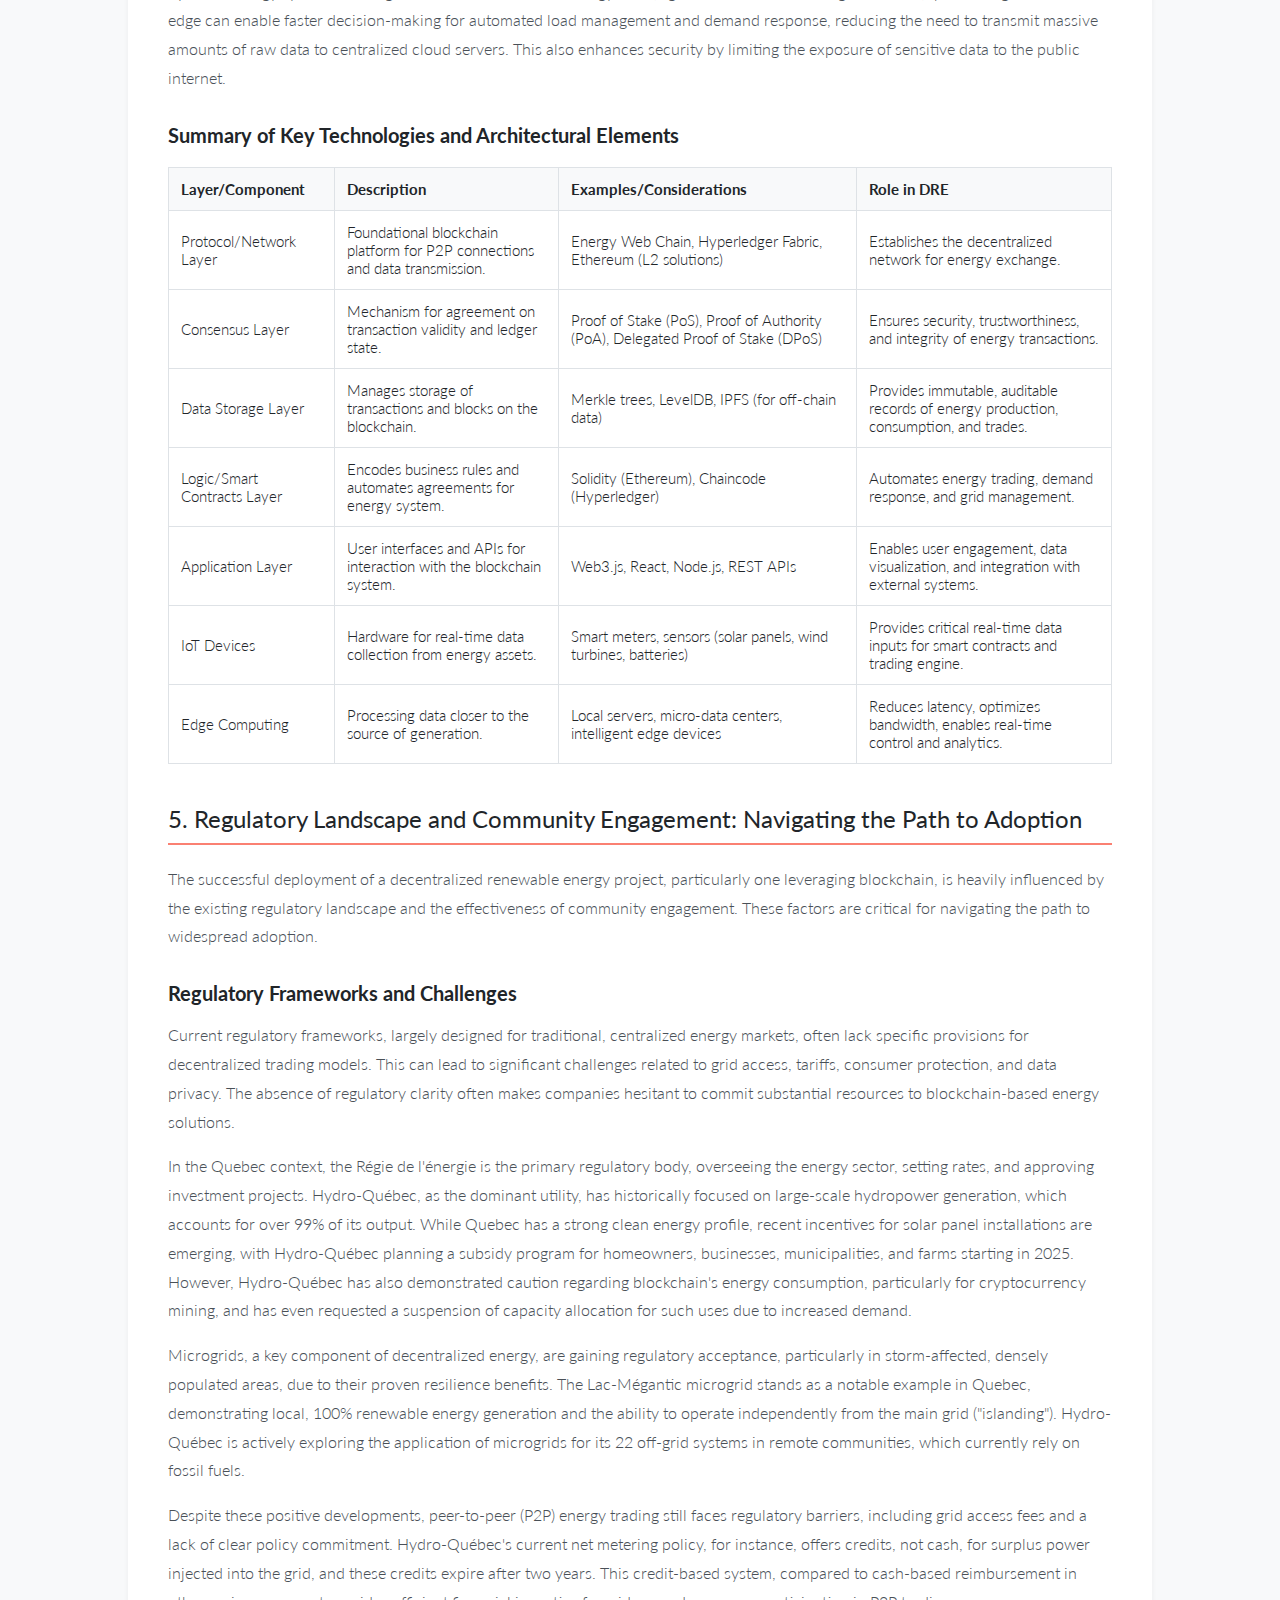
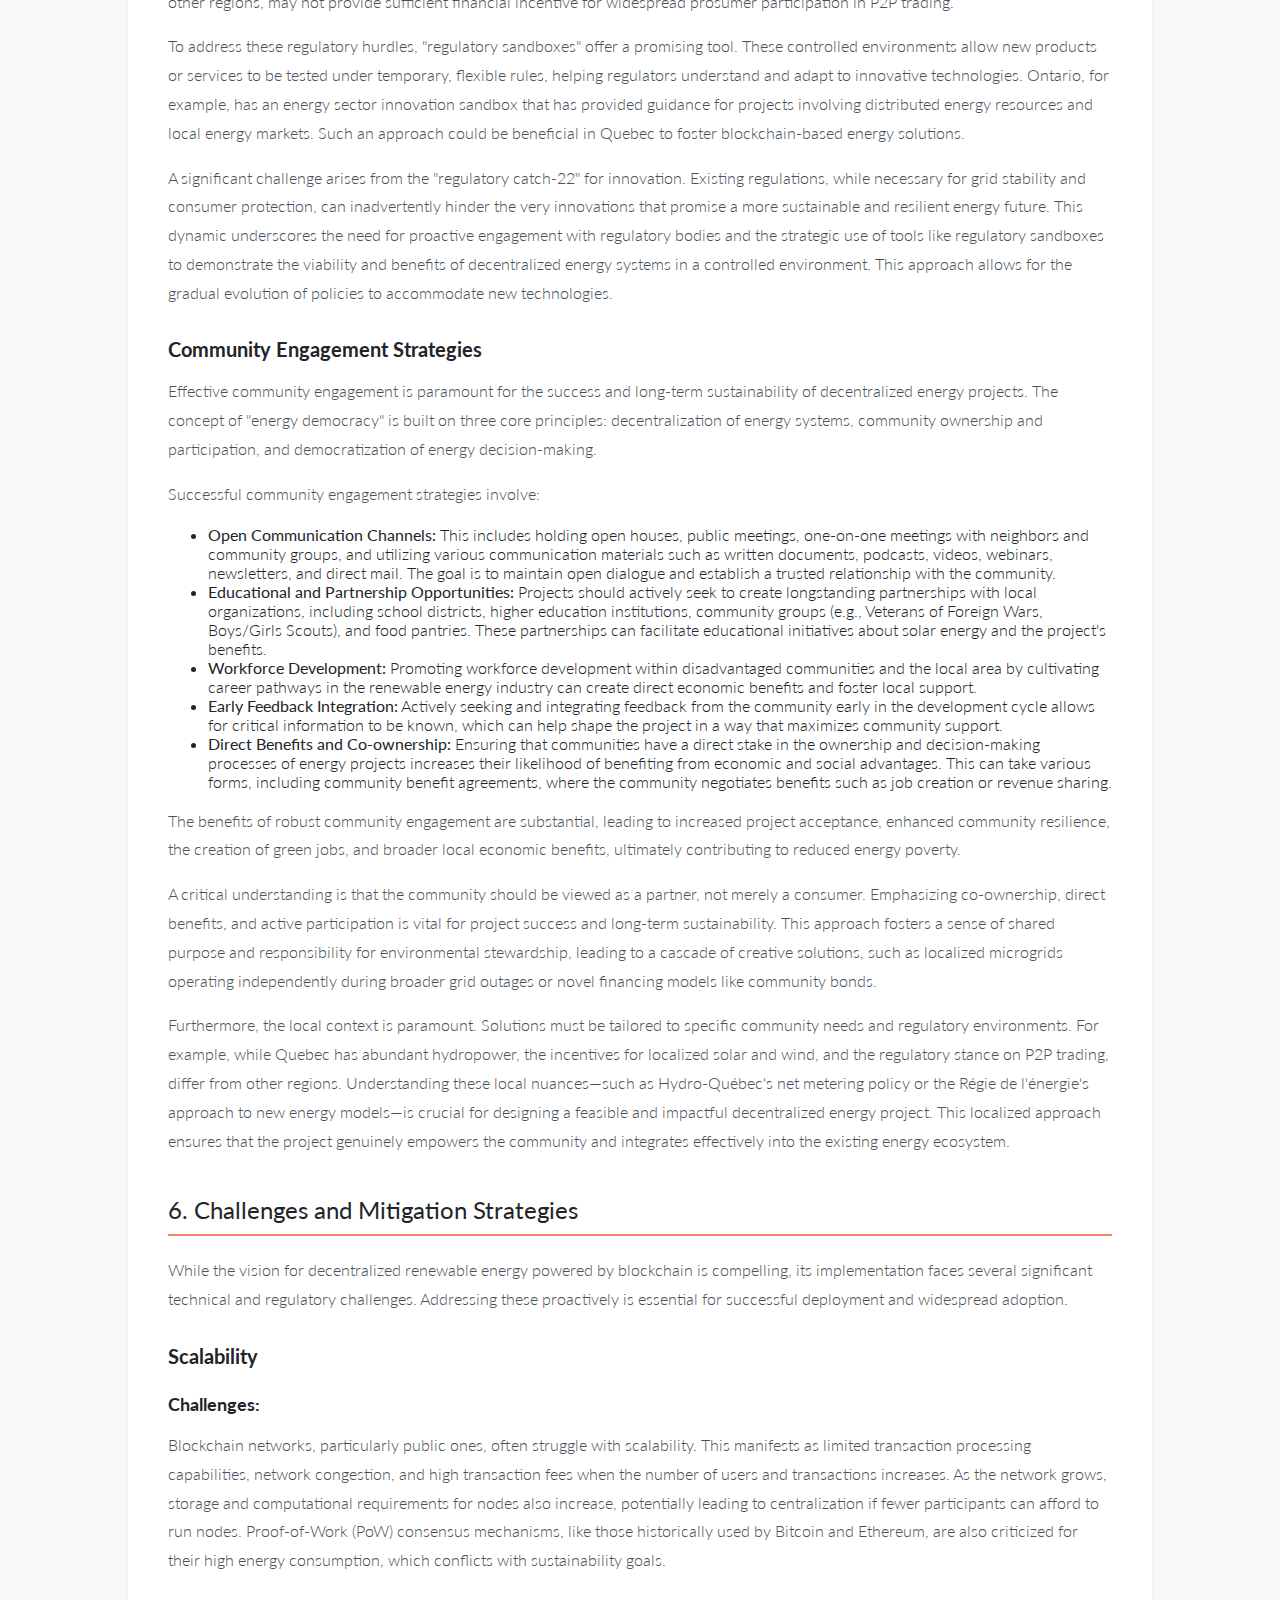
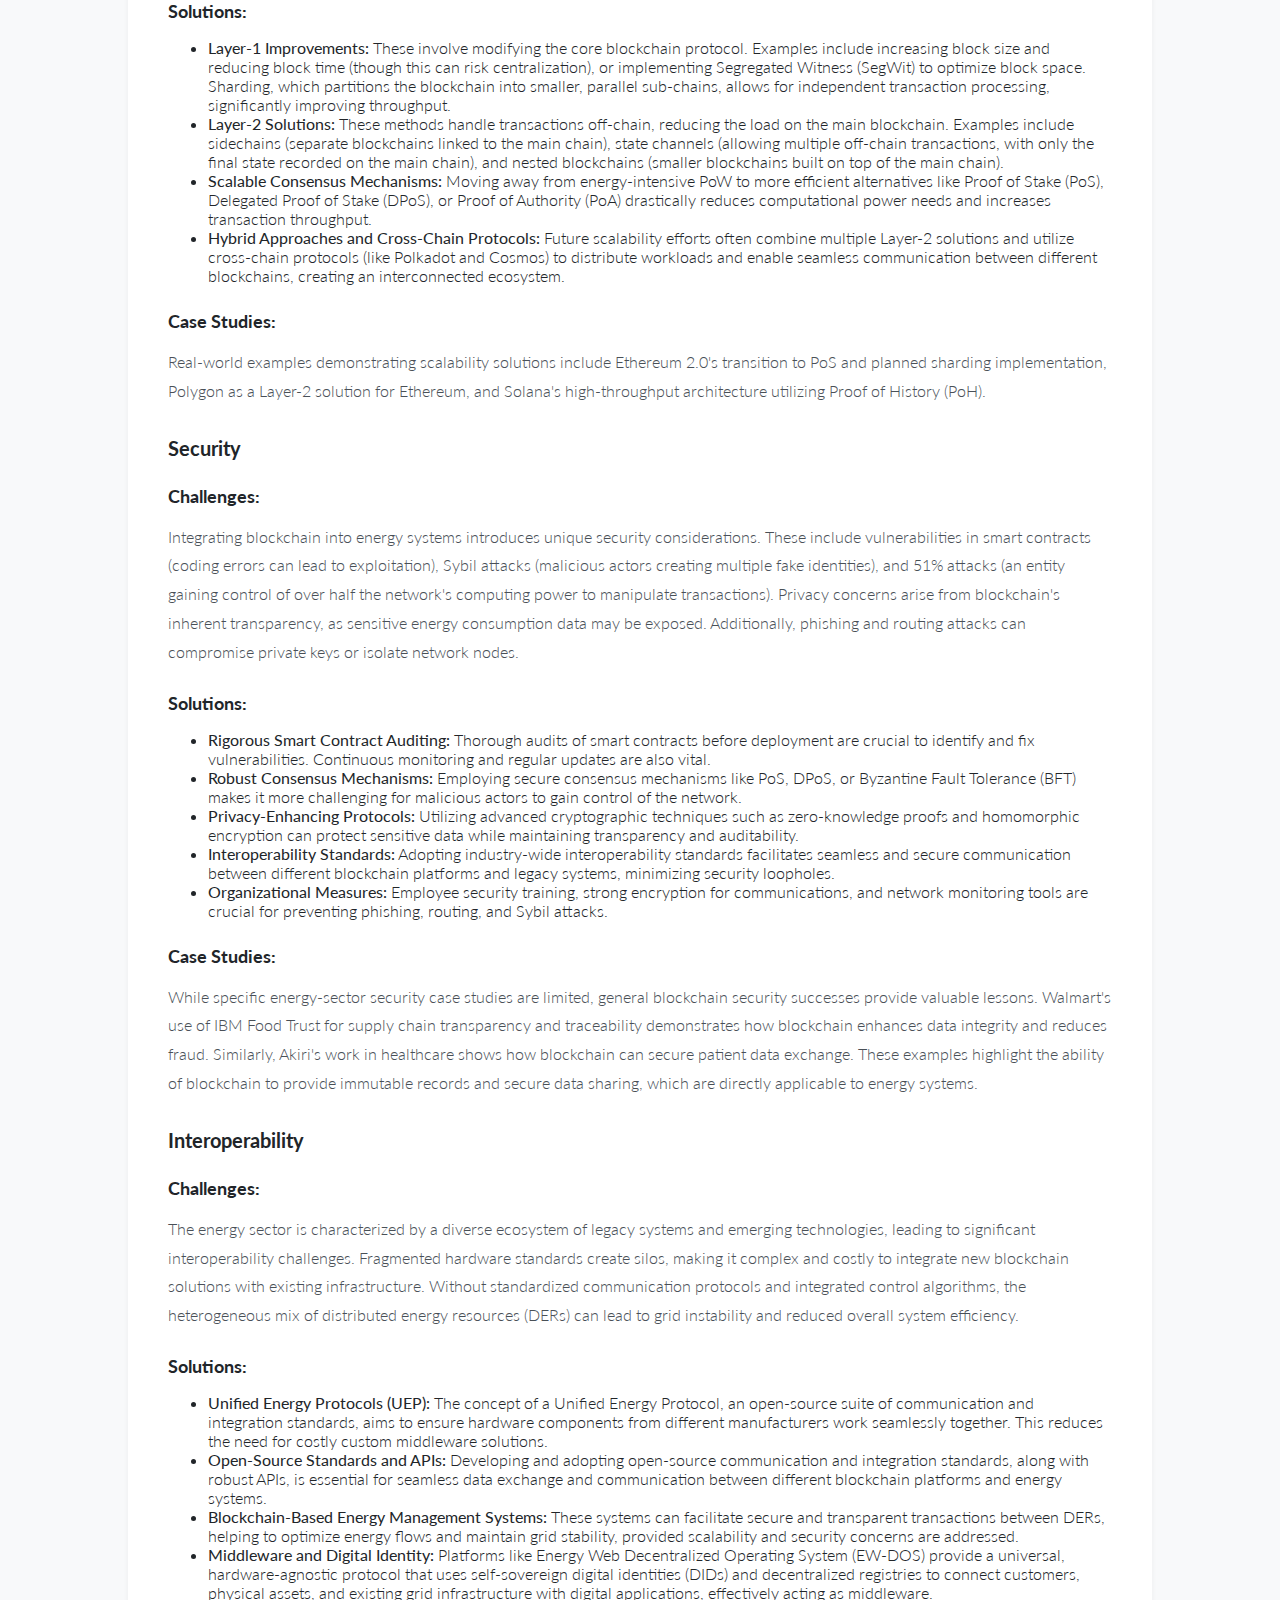
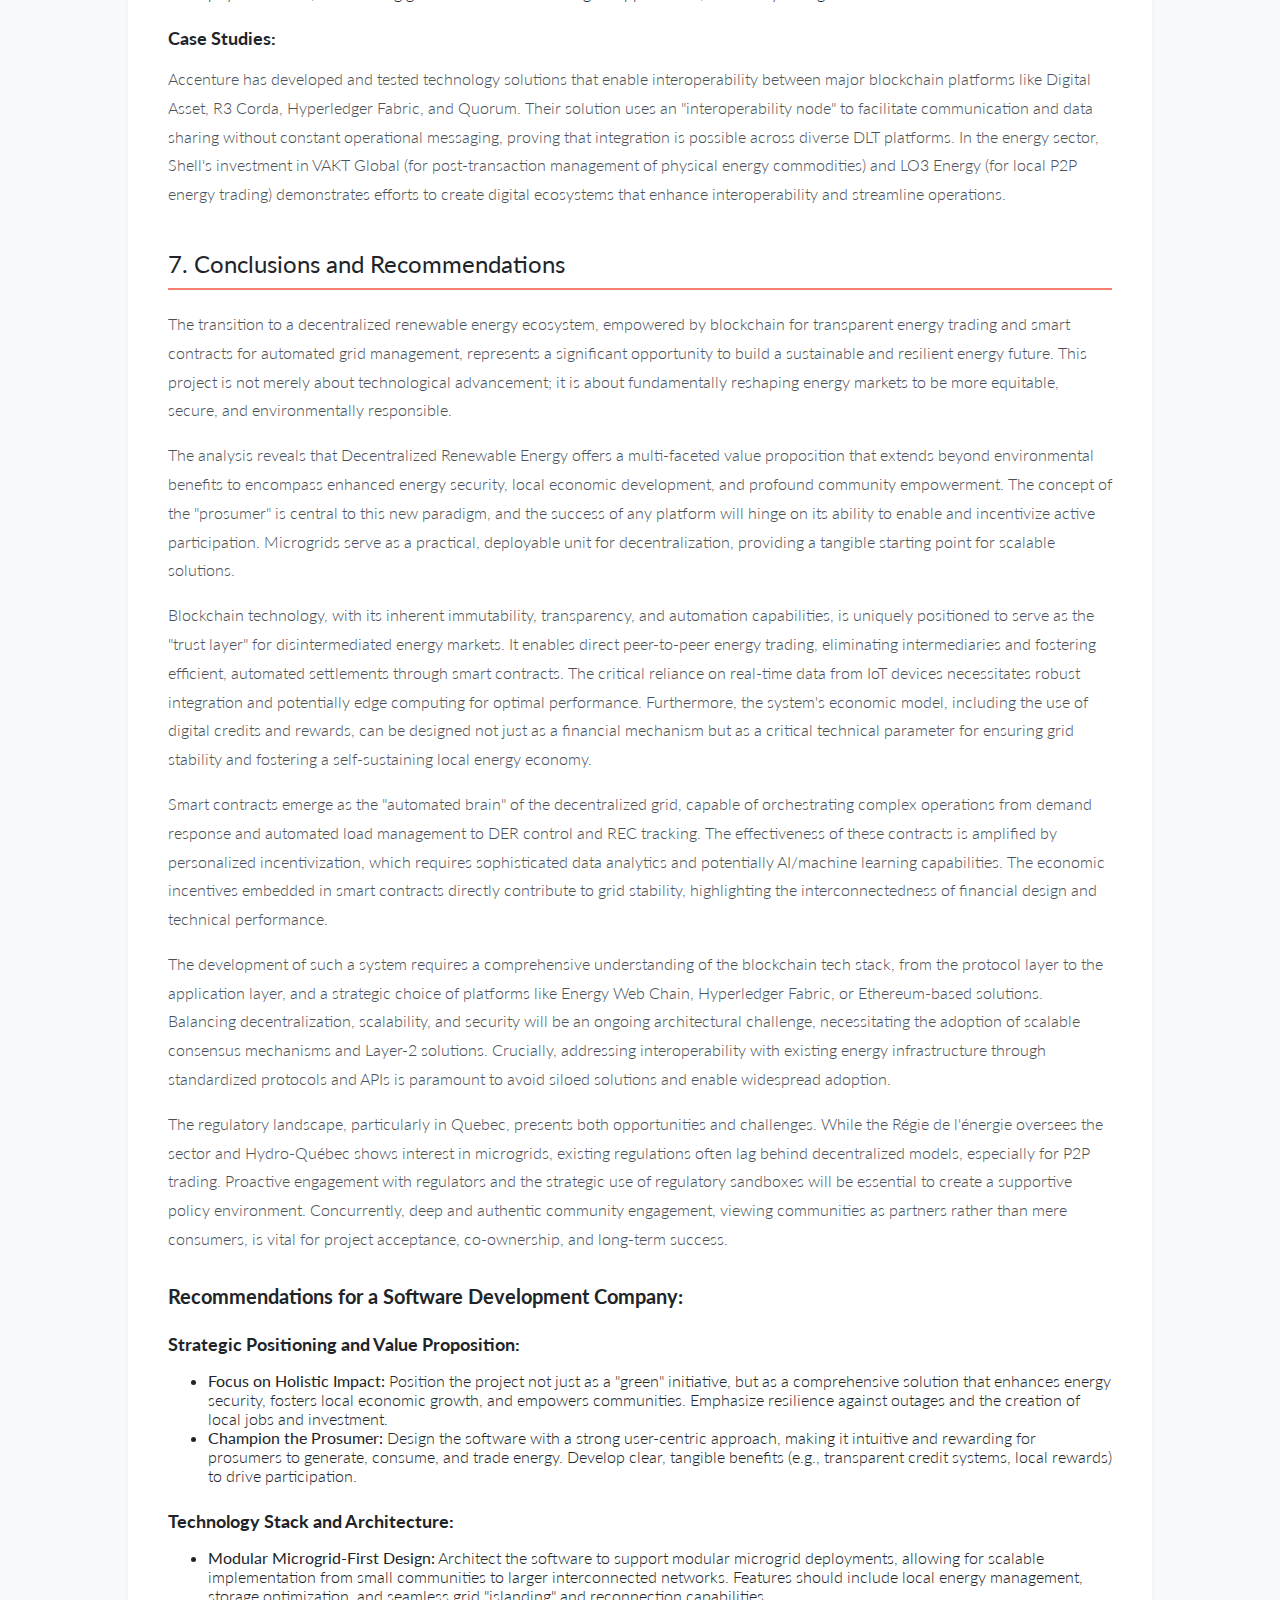
<file: project5.html>
<!DOCTYPE html>
<html lang="en">
<head>
    <meta charset="UTF-8">
    <meta name="viewport" content="width=device-width, initial-scale=1.0">
    <title>Project: A Blueprint for Decentralized Renewable Energy</title>
    <link rel="stylesheet" href="style.css">
</head>
<body>
    <header class="navbar">
        <div class="container">
            <a href="index.html" class="home-link" aria-label="Home">
                <svg xmlns="http://www.w3.org/2000/svg" viewBox="0 0 24 24" fill="currentColor">
                    <path d="M10 20v-6h4v6h5v-8h3L12 3 2 12h3v8z"/>
                </svg>
            </a>
            <h1 class="logo">Voxmi's Vision and Projects (Updated Weekly)</h1>
        </div>
    </header>

    <main class="container">
        <section class="project-detail">
            <h2>Decentralized Renewable Energy: Leveraging Blockchain for Community Empowerment and Grid Resilience</h2>
            <p>The global energy landscape is undergoing a profound transformation, moving from a traditional centralized model to a more distributed and flexible system. This shift, driven by the imperative for sustainability and resilience, presents a unique opportunity for innovation in software development. This report outlines a strategic plan for building a decentralized renewable energy (DRE) ecosystem, focusing on the transparent energy trading capabilities of blockchain and the automated grid management potential of smart contracts. The aim is to empower communities, reduce reliance on conventional power grids, and establish a sustainable, resilient energy future.</p>

            <h3>1. The Power of Decentralized Renewable Energy (DRE)</h3>
            <p>Decentralized Renewable Energy systems represent a fundamental departure from the established energy paradigm. Historically, energy production and distribution relied on a few large power plants that transmitted electricity over long distances. In contrast, DRE systems utilize a network of numerous smaller, distributed energy sources. These sources are often situated closer to the point of consumption, which inherently reduces energy losses during transmission and significantly boosts overall system efficiency. This approach moves away from a "one-size-fits-all" utility model towards a more flexible, adaptable, and localized energy landscape, creating dynamic and responsive energy networks, frequently interconnected through smart grids. It fundamentally redefines the notion that "bigger is better" in energy, instead fostering an environment where thousands or even millions of localized electricity-generating systems, such as rooftop solar panels or small-scale wind turbines, can power individual homes and businesses, even feeding surplus electricity back into the broader grid.</p>
            <p>The compelling advantages of DRE extend beyond environmental benefits, encompassing enhanced energy security, significant economic opportunities, and profound community empowerment.</p>
            
            <h4>Benefits of Decentralized Renewable Energy</h4>
            <h5>Enhanced Energy Security and Resilience:</h5>
            <p>A primary advantage of decentralization is the substantial increase in energy security. By diversifying energy sources and reducing dependence on a single, central grid, communities become less susceptible to disruptions. A major outage at a single power plant or a disruption to fuel supply lines can cripple a centralized system, leaving millions without power. In stark contrast, a decentralized system, with its multitude of smaller generation sources, can continue to operate even if some components fail. This inherent resilience is particularly vital in the face of increasingly frequent and severe weather events exacerbated by climate change. Decentralized systems, especially those incorporating microgrids, possess the ability to isolate themselves from the main grid during such emergencies, ensuring continued power supply to critical facilities like hospitals and emergency shelters. The ability of microgrids to disconnect and function autonomously during emergencies or peak demand periods further highlights their role in improving reliability and decreasing interconnection delays.</p>

            <h5>Environmental Advantages of Local Generation:</h5>
            <p>The environmental benefits of decentralized energy are substantial, particularly when integrated with renewable energy sources. This directly translates into lower greenhouse gas emissions, actively contributing to climate change mitigation. Moreover, the localized nature of energy generation minimizes transmission losses, which represent a significant waste of energy in traditional, long-distance electricity transport systems. These losses can account for a considerable percentage of total electricity generated in centralized systems.</p>

            <h5>Economic Opportunities and Community Empowerment:</h5>
            <p>Decentralized energy systems serve as powerful engines for local economic development. They stimulate job creation in the manufacturing, installation, maintenance, and operation of renewable energy facilities. The financial resources spent on energy remain within the community, rather than flowing to distant corporations, fostering local investment and potentially leading to more stable and lower energy costs. Critically, DRE empowers communities to take direct control of their energy future. This allows them to choose preferred energy sources, prioritize local needs, and participate more directly in energy decision-making. This transformation from passive consumers to active "prosumers"—individuals who both produce and consume energy—represents a fundamental shift that redistributes wealth and power, particularly benefiting underserved regions where access to reliable, affordable, and clean energy has historically been elusive. Beyond these direct benefits, decentralized energy fosters greater self-reliance and independence for individuals and businesses, with microgrid systems providing reliable power while contributing to global efforts to combat climate change.</p>
            
            <p>A significant implication for the development of such a system is the understanding that DRE offers a multi-faceted solution that extends far beyond merely being "green." While environmental benefits are a core driver, the profound impact on energy security, local economic development, and community empowerment provides a much broader and more compelling value proposition. This comprehensive appeal suggests that the software solution should be designed not only to facilitate clean energy but also to enhance local resilience, stimulate local economic activity through features like peer-to-peer trading, and provide robust tools for community decision-making. This wider scope can attract diverse stakeholders and unlock varied funding streams.</p>

            <p>Another critical consideration is the central role of the "prosumer" as the cornerstone of this new energy paradigm. The success of a decentralized energy platform hinges on its ability to effectively enable and incentivize prosumer participation. The software must be exceptionally user-friendly, offering intuitive interfaces for monitoring energy generation and consumption, and facilitating the trading of surplus energy. Designing clear, tangible benefits for prosumers, such as transparent credit systems or direct income, will be paramount for driving widespread adoption and sustained engagement.</p>

            <p>Finally, while decentralization is a broad concept, microgrids emerge as a tangible and highly effective unit for implementing DRE. These localized networks can disconnect from the main grid and operate autonomously, providing essential resilience during outages. This modular approach suggests that the software architecture should be designed with inherent microgrid capabilities, supporting local energy generation, storage, and management, along with the seamless ability to "island" from the main grid during disruptions and reconnect when appropriate. This design allows for scalable deployment, beginning with smaller community microgrids and potentially integrating them into a larger, interconnected decentralized network.</p>

            <table>
                <thead>
                    <tr>
                        <th>Aspect</th>
                        <th>Impact</th>
                        <th>Supporting Technologies</th>
                    </tr>
                </thead>
                <tbody>
                    <tr>
                        <td>Energy Security & Resilience</td>
                        <td>Reduced vulnerability to outages; Stable energy supply during disruptions</td>
                        <td>Microgrids, Distributed Generation (Solar, Wind, Biomass), Smart Grids, Energy Storage</td>
                    </tr>
                    <tr>
                        <td>Environmental Impact</td>
                        <td>Lower greenhouse gas emissions; Minimized transmission losses</td>
                        <td>Distributed Generation (Solar, Wind, Biomass)</td>
                    </tr>
                    <tr>
                        <td>Economic Development</td>
                        <td>Local job creation; Increased local investment; Stable/lower energy costs</td>
                        <td>Local Generation, Peer-to-Peer (P2P) Trading Platforms</td>
                    </tr>
                    <tr>
                        <td>Community Empowerment</td>
                        <td>Democratized energy access; Increased local control over energy future</td>
                        <td>P2P Trading Platforms, Smart Contracts, Microgrids</td>
                    </tr>
                    <tr>
                        <td>Efficiency</td>
                        <td>Reduced transmission losses; Optimized energy utilization</td>
                        <td>Smart Grids, Local Generation</td>
                    </tr>
                </tbody>
            </table>

            <h3>2. Blockchain for Transparent Energy Trading: A Software Blueprint</h3>
            <p>Blockchain technology provides a robust foundation for transparent and efficient energy trading, particularly within a peer-to-peer (P2P) framework. Its distributed ledger system fundamentally transforms energy distribution from conventional, centralized models to more equitable and efficient ones. This technology empowers communities to generate, trade, and consume energy locally, significantly reducing reliance on a central authority.</p>
            <p>This capability enables true P2P energy trading, where "prosumers"—homeowners equipped with solar panels or wind turbines who produce more energy than they consume—can directly sell their surplus electricity to local consumers. This process effectively bypasses traditional energy retailers, streamlining transactions and reducing associated fees and delays, thereby encouraging broader participation from individuals and small-scale renewable energy producers. A core advantage of this model is the secure and immutable recording of all critical data, including energy usage, ownership claims, and pricing agreements, within blockchain blocks. This ensures an unparalleled level of trust and preserves historical records across the distributed system. Furthermore, this model democratizes access to clean energy, making renewable sources more accessible, especially for underserved or remote communities not traditionally connected to large utility grids, thereby advancing sustainability objectives and enhancing energy independence.</p>

            <h4>Core Functionalities of Blockchain in Energy Trading</h4>
            <h5>Immutable and Secure Records:</h5>
            <p>Every transaction—from energy generation to its sale and consumption—is meticulously recorded on the blockchain ledger. This creates a permanent, tamper-proof audit trail that cannot be altered, providing irrefutable proof of ownership, delivery, and pricing across all networked transactions. This inherent immutability is crucial for fostering trust and accountability within the energy ecosystem.</p>

            <h5>Transparent Tracking:</h5>
            <p>A reliable internet connection is foundational for decentralized energy systems, enabling real-time data flow from smart meters and digitized electricity generation assets. Blockchain platforms continuously monitor the dynamic energy supply and demand among users. When surplus power becomes available and demand is identified, trades can occur instantly, ensuring that renewable energy is utilized efficiently and waste is reduced through dynamic, localized energy exchanges.</p>

            <h5>Automated Settlements with Smart Contracts:</h5>
            <p>Smart contracts are self-executing digital agreements that automate energy exchanges based on predefined conditions, such as price or energy quantity. They ensure automatic and seamless settlement once the terms are met, effectively removing the need for intermediaries, enforcing fairness, and minimizing transaction delays.</p>

            <p>A fundamental aspect of blockchain's utility in this context is its role as a "trust layer" for a disintermediated market. The ability of blockchain to provide an environment where participants can transact directly without needing a central, trusted third party to validate or mediate is transformative. This implies that the software design must prioritize the cryptographic security and transparency of the ledger. Robust smart contract auditing and clear data provenance features are not merely best practices but fundamental requirements to effectively replace traditional centralized market operators and ensure user confidence in a disintermediated system.</p>

            <p>The critical role of real-time data and Internet of Things (IoT) integration cannot be overstated. Multiple sources emphasize the necessity of "real-time data" and "smart meters" for the decentralized energy system to operate effectively. This indicates that the blockchain platform cannot function in isolation; it requires deep integration with the physical energy infrastructure. The true value of blockchain in this setting is realized when it has access to accurate, up-to-the-second information about energy generation, consumption, and grid conditions. Therefore, the software development effort must include a significant focus on robust IoT integration capabilities, developing secure APIs for smart meters and sensors, designing efficient data ingestion pipelines, and potentially implementing edge computing solutions to process the high volume and velocity of real-time energy data closer to its source before it is recorded on the blockchain. This will be a critical technical challenge requiring specialized expertise.</p>

            <p>Furthermore, the concept of value creation extends beyond simple monetary transactions to encompass "credits" and "rewards." The Alectra GridExchange project successfully utilized "GxRewards" as a virtual currency to compensate customers. Similarly, digital credits for surplus generation are mentioned as a mechanism for income generation. This suggests that the "transparent energy trading" model is not limited to direct fiat currency exchange but can involve tokenized value that incentivizes participation, aligns with community goals, and potentially creates new economic loops within the ecosystem. The system should therefore be designed with a flexible tokenomics model, potentially involving a native utility token that is earned through energy generation or conservation and can be redeemed for various local goods, services, or even discounts on grid services. This approach can foster a more engaged and self-sustaining local energy economy, moving beyond simple financial transactions to a broader exchange of value.</p>
            
            <h4>Software Components for a P2P Trading Platform</h4>
            <p>The development of a robust blockchain-based P2P energy trading platform requires several interconnected software components:</p>
            <table>
                <thead>
                    <tr>
                        <th>Component</th>
                        <th>Description</th>
                        <th>Key Functionality</th>
                        <th>Relevant Technologies (Examples)</th>
                    </tr>
                </thead>
                <tbody>
                    <tr>
                        <td>User Interface (Web/Mobile App)</td>
                        <td>User-facing application for interaction by prosumers and consumers.</td>
                        <td>Energy monitoring, preference setting, trade initiation.</td>
                        <td>React/Vue.js (frontend), Node.js/Python (backend)</td>
                    </tr>
                    <tr>
                        <td>Smart Meter Gateway</td>
                        <td>Hardware/software interface for collecting granular energy data from smart meters.</td>
                        <td>Data acquisition, secure transmission to the platform.</td>
                        <td>MQTT, REST APIs, Edge devices</td>
                    </tr>
                    <tr>
                        <td>Blockchain Network (Ledger & Protocol)</td>
                        <td>The core distributed, immutable record of all energy transactions.</td>
                        <td>Transaction recording, consensus mechanism, data integrity.</td>
                        <td>Energy Web Chain, Hyperledger Fabric, Ethereum Layer 2 (L2) solutions</td>
                    </tr>
                    <tr>
                        <td>Smart Contract Module</td>
                        <td>Code defining and executing automated trading rules and agreements.</td>
                        <td>Automated trade execution, rule enforcement, dispute resolution.</td>
                        <td>Solidity, Chaincode</td>
                    </tr>
                    <tr>
                        <td>Real-time Matching Engine</td>
                        <td>Software component continuously monitoring supply and demand to facilitate instant trades.</td>
                        <td>Supply/demand balancing, instant trade matching, price discovery.</td>
                        <td>Kafka, Stream processing frameworks</td>
                    </tr>
                    <tr>
                        <td>Identity & Access Management</td>
                        <td>System for secure registration, authentication, and authorization of all participants.</td>
                        <td>User onboarding, access control, data privacy.</td>
                        <td>Decentralized Identifiers (DIDs), OAuth</td>
                    </tr>
                    <tr>
                        <td>Payment/Token Management</td>
                        <td>System for managing the exchange of value, whether native tokens or fiat.</td>
                        <td>Reward distribution, financial settlement, ledger synchronization.</td>
                        <td>Native tokens, Crypto wallets, Fiat integration</td>
                    </tr>
                </tbody>
            </table>

            <h3>3. Smart Contracts for Automated Grid Management: Development Pathways</h3>
            <p>Smart contracts play a pivotal role in automating complex energy transactions and grid operations, extending their utility far beyond simple peer-to-peer trading to encompass comprehensive grid management. These self-executing agreements, with their terms directly encoded into software, reside on a blockchain and automatically trigger when predefined conditions are met. In the energy sector, smart contracts automate transactions and operational processes within blockchain-based systems. This automation eliminates the need for intermediaries, thereby enforcing fairness and significantly reducing delays in energy exchanges. They facilitate automatic payments and settlements, ensuring that value is exchanged instantaneously once the agreed-upon conditions are fulfilled. Beyond individual transactions, smart contracts form the backbone of more evolved organizational structures, such as Decentralized Autonomous Organizations (DAOs). DAOs can leverage smart contracts to define ownership, manage resources, and regulate collective decisions autonomously, representing a natural evolution of digitalization for organizational structuring in the energy sector.</p>

            <h4>Applications of Smart Contracts in Grid Management</h4>
            <h5>Demand Response (DR):</h5>
            <p>Smart contracts can be precisely designed to incentivize "prosumers"—residential households that both produce and consume electricity—to dynamically adjust their electricity consumption based on real-time price signals and supply availability. This can involve offering personalized rewards or credits for reducing power usage during peak demand periods. Practical applications include smart HVAC systems pre-cooling buildings when solar power is abundant at midday, or smart thermostat programs collectively shedding hundreds of megawatts from the grid during critical evening peaks.</p>

            <h5>Automated Load Management:</h5>
            <p>These systems utilize smart contracts to continuously monitor electricity usage patterns across the grid. They can then automatically adjust power distribution in real-time, for instance, by temporarily reducing non-essential loads or shifting energy-intensive operations to off-peak hours. This intelligent balancing helps prevent grid overload and maintains a stable power supply for critical systems, thereby enhancing overall grid resilience.</p>

            <h5>Dynamic Pricing:</h5>
            <p>Smart contracts enable the implementation of dynamic pricing schemes, where energy prices fluctuate in real-time based on supply and demand. This incentivizes optimal energy consumption and generation patterns among participants, leading to more efficient resource allocation and grid balancing.</p>

            <h5>Distributed Energy Resource (DER) Management and Control:</h5>
            <p>Smart contracts can effectively track and manage the activities of various DERs, such as solar panels, battery storage, and electric vehicles, within transactive energy markets. They are capable of communicating pricing signals and automating energy transactions, supporting autonomous energy trades between these systems, like an electric vehicle interacting with a charging station or a smart home.</p>

            <h5>Renewable Energy Credits (RECs) and Power Purchase Agreements (PPAs):</h5>
            <p>Blockchain and smart contracts can be employed to securely verify and automate PPA contracts, as well as to track the generation and transfer of Renewable Energy Certificates (RECs). This ensures transparency, prevents issues like the double-counting of green energy attributes, and streamlines the procurement of clean energy.</p>

            <p>The role of smart contracts extends to being the "automated brain" of the decentralized grid. Beyond facilitating simple energy exchanges, these contracts are capable of managing complex grid operations, automating demand response, load management, and even optimizing electric vehicle charging. This implies that the development effort for smart contracts will be substantial, requiring a blend of expertise in blockchain programming (e.g., Solidity, Chaincode) and energy systems engineering. The system must be designed for high responsiveness and low latency to react to real-time grid conditions, which suggests robust integration with IoT devices and potentially leveraging edge computing for faster execution of critical control logic.</p>

            <p>A crucial observation is that personalization is key for effective demand response. The concept of "contract-theoretic demand response management" emphasizes treating "prosumers in a personalized manner" based on their "unique personalized types" and "electricity generation and consumption characteristics". This necessitates a sophisticated smart contract logic capable of modeling individual prosumer behavior, preferences, and energy profiles. This implies a requirement for advanced data analytics and potentially AI/machine learning capabilities to create dynamic, personalized incentive structures, adding a significant layer of complexity to the software design, moving towards a truly intelligent grid.</p>

            <p>Furthermore, there is a clear interplay between financial incentives and grid stability. Smart contracts incentivize prosumers to reduce consumption during peak times. This reduction, in turn, directly contributes to "balancing supply and demand" and "improving the overall efficiency and reliability of the power system". The financial incentives are not merely a user benefit but a critical mechanism for maintaining grid stability in a decentralized environment. This means that the economic model of the platform, including its tokenomics and incentive design, is not just a business decision but a critical technical design parameter for ensuring grid balance and resilience. The software must accurately track and reward these behaviors in real-time to ensure the decentralized grid remains balanced and operates efficiently, particularly during periods of high demand or low supply.</p>

            <h4>Smart Contract Use Cases in Decentralized Grid Management</h4>
            <table>
                <thead>
                    <tr>
                        <th>Use Case</th>
                        <th>Smart Contract Functionality</th>
                        <th>Benefits</th>
                        <th>Key Data Inputs</th>
                    </tr>
                </thead>
                <tbody>
                    <tr>
                        <td>Peer-to-Peer Energy Trading</td>
                        <td>Execute energy trades based on predefined conditions.</td>
                        <td>Transparent and fair transactions; Reduced intermediary costs.</td>
                        <td>Real-time meter data, Price signals, User preferences</td>
                    </tr>
                    <tr>
                        <td>Demand Response (DR)</td>
                        <td>Define and distribute incentives for load reduction during peak times.</td>
                        <td>Reduced peak loads; Enhanced grid stability; Cost savings for consumers.</td>
                        <td>Grid demand forecasts, Real-time consumption data, Personalized prosumer profiles</td>
                    </tr>
                    <tr>
                        <td>Automated Load Management</td>
                        <td>Automatically adjust non-essential loads or shift energy-intensive operations.</td>
                        <td>Prevents grid overload; Maintains stable power supply for critical systems.</td>
                        <td>Electricity usage patterns, Grid capacity limits, Critical system priorities</td>
                    </tr>
                    <tr>
                        <td>Distributed Energy Resource (DER) Registration & Tracking</td>
                        <td>Register and authenticate DERs on the network; Track their operational status.</td>
                        <td>Efficient resource allocation; Improved grid visibility; Compliance verification.</td>
                        <td>DER operational status, Generation capacity, Location data</td>
                    </tr>
                    <tr>
                        <td>Renewable Energy Certificate (REC) Management</td>
                        <td>Issue, transfer, and verify RECs based on green energy generation.</td>
                        <td>Accurate tracking of green energy; Prevents double-counting; Promotes sustainability.</td>
                        <td>Energy generation data (from DERs), Certification standards</td>
                    </tr>
                    <tr>
                        <td>Electric Vehicle (EV) Charging Optimization</td>
                        <td>Manage dynamic charging/discharging based on grid needs and price signals.</td>
                        <td>Optimized EV integration; Supports grid balancing; Potential revenue for EV owners.</td>
                        <td>EV battery status, Grid demand, Price signals, User preferences</td>
                    </tr>
                </tbody>
            </table>

            <h3>4. Essential Technologies and Architectural Considerations</h3>
            <p>The technical foundation of a decentralized energy platform relies on a sophisticated interplay of blockchain technologies, Internet of Things (IoT) devices, and edge computing. Understanding the layered architecture of blockchain and the integration points is crucial for successful development.</p>

            <h4>Overview of Blockchain Tech Stack Layers</h4>
            <p>A typical blockchain solution is constructed upon several interconnected layers, each responsible for a distinct aspect of the system:</p>
            <ul>
                <li><strong>Protocol/Network Layer:</strong> This foundational layer encompasses the blockchain platform itself. Its primary responsibility is establishing and maintaining peer-to-peer (P2P) connections between nodes and handling the secure transmission of data, such as transactions and blocks, across the network. Prominent technologies at this layer include Bitcoin, Ethereum, Hyperledger Fabric, and EOS.</li>
                <li><strong>Consensus Layer:</strong> This critical layer defines the mechanism by which all nodes in the blockchain network agree on the validity and order of transactions, ensuring a consistent view of the distributed ledger. This agreement is paramount for maintaining the security and trustworthiness of the blockchain. Common consensus mechanisms include Proof of Work (PoW), Proof of Stake (PoS), Proof of Authority (PoA), Delegated Proof of Stake (DPoS), and Byzantine Fault Tolerance (BFT).</li>
                <li><strong>Data Storage Layer:</strong> This layer is responsible for managing the storage of all transactions and blocks within the blockchain. It includes the underlying data structures (e.g., Merkle trees, hash chains) and the distributed database that stores the blockchain's immutable data (e.g., LevelDB, RocksDB). For large files or off-chain data, supplementary storage solutions like IPFS or traditional cloud-based storage (e.g., AWS S3, Google Cloud Storage) may also be integrated.</li>
                <li><strong>Logic/Smart Contracts Layer:</strong> This layer is where the business logic and rules of the decentralized energy system are encoded. It facilitates the execution of smart contracts, which are self-executing agreements with terms directly written into code. A virtual machine (VM) is typically employed to execute these contracts in an isolated environment, ensuring security and integrity. Examples include Solidity for Ethereum and Chaincode for Hyperledger.</li>
                <li><strong>Application Layer:</strong> This is the topmost layer, providing Application Programming Interfaces (APIs) and user dashboards that enable developers and end-users to interact with the blockchain and build decentralized applications (dApps). APIs simplify tasks such as accessing data, sending transactions, and managing accounts. Technologies at this layer include Web3.js, Ether.js for Ethereum, REST APIs for Hyperledger Fabric, and popular web development frameworks like Node.js, Python, Go, HTML, CSS, and JavaScript (React/Angular).</li>
            </ul>

            <h4>Discussion of Suitable Blockchain Platforms</h4>
            <p>The selection of a blockchain platform is a critical architectural decision, with several strong candidates suitable for decentralized energy solutions:</p>
            <ul>
                <li><strong>Energy Web Chain (EW Chain):</strong> This is a public, Proof-of-Authority (PoA) blockchain specifically engineered for the energy sector. It is operated by validator nodes from the Energy Web (EW) member ecosystem and features a native token (EWT). The EW Chain hosts decentralized digital identities (DIDs), executes smart contracts, and provides proofs for verifying data and events. It aims to be a "narrow-waist protocol" designed to connect billions of energy assets and customers, with major industry players like Shell as founding members.</li>
                <li><strong>Hyperledger Fabric:</strong> As a permissioned blockchain framework, Hyperledger Fabric is particularly well-suited for enterprise use cases where participants are known and vetted. Its modular design offers significant flexibility in customizing components such as consensus mechanisms and membership management. It has been utilized for secure and transparent energy trading management systems, and the Blockchain for Energy consortium leverages the Hyperledger FireFly stack, recognized for its easy integration and open-source architecture. IBM's Energy Blockchain Labs also utilizes Hyperledger Fabric.</li>
                <li><strong>Ethereum-based Solutions:</strong> Ethereum, especially following its transition to Proof-of-Stake (PoS), has drastically reduced its energy consumption, effectively addressing a major sustainability concern previously associated with blockchain. It has been employed in pilot projects like the Brooklyn Microgrid for P2P energy trading. Ethereum smart contracts can facilitate money transfers in cryptocurrency within microgrids, and the Chilean National Energy Commission (CNE) has used the Ethereum blockchain to record energy data since 2018.</li>
                <li><strong>General Platform Considerations:</strong> The "Blockchain for Energy" consortium advocates for an agnostic approach, remaining open to all vendors and platforms, and prioritizing collaborative innovation to transform the energy industry. This suggests that the ultimate choice of platform should be driven by specific project requirements, regulatory compliance needs, and scalability considerations.</li>
            </ul>

            <p>A key understanding here is the "full stack" nature of decentralized energy development. Building such a system requires expertise across all layers of the blockchain tech stack, from low-level hardware integration with IoT devices to high-level user interfaces. This comprehensive scope implies the need for a multi-disciplinary development team with skills ranging from embedded systems and network engineering to smart contract development and front-end application design. This broad requirement necessitates careful talent acquisition and team structuring.</p>
            <p>Another critical consideration is the inherent tension between decentralization, scalability, and security. While blockchain offers decentralization and security, achieving high transaction throughput (scalability) without compromising these core tenets remains a significant challenge. The selection of an appropriate consensus mechanism (e.g., PoS or PoA over energy-intensive PoW) and the implementation of Layer-2 scaling solutions (e.g., sidechains, state channels, sharding) will be crucial for handling the high volume of real-time energy transactions. This requires a nuanced architectural approach that balances these trade-offs to ensure a performant and resilient system.</p>
            <p>Finally, the imperative of interoperability is paramount. The energy sector is characterized by a diverse ecosystem of legacy systems and emerging technologies. For a decentralized energy platform to truly integrate and operate effectively, it must seamlessly communicate with existing grid infrastructure, smart meters, and other distributed energy resources from various manufacturers. This necessitates the development and adoption of standardized protocols and APIs to facilitate data exchange and component interaction. Without robust interoperability, the system risks becoming a siloed solution, limiting its potential for widespread adoption and integration into the broader energy ecosystem.</p>

            <h4>Integration with IoT Devices and Edge Computing</h4>
            <h5>IoT Devices:</h5>
            <p>Smart meters, various sensors, and other Internet of Things (IoT) devices are fundamental for collecting real-time energy data. This data is indispensable for validating transactions, enabling real-time matching of supply and demand, and automating energy delivery within the decentralized system. The accuracy and timeliness of this data directly impact the efficiency and fairness of the energy trading and management processes.</p>

            <h5>Edge Computing:</h5>
            <p>This computing paradigm involves processing, analyzing, and storing data closer to where it is generated—at the "edge" of the network. This approach significantly reduces latency and bandwidth consumption, which is essential for achieving real-time responsiveness in dynamic energy systems. For high-volume, time-sensitive energy data (e.g., from smart meters or grid sensors), processing data at the edge can enable faster decision-making for automated load management and demand response, reducing the need to transmit massive amounts of raw data to centralized cloud servers. This also enhances security by limiting the exposure of sensitive data to the public internet.</p>

            <h4>Summary of Key Technologies and Architectural Elements</h4>
            <table>
                <thead>
                    <tr>
                        <th>Layer/Component</th>
                        <th>Description</th>
                        <th>Examples/Considerations</th>
                        <th>Role in DRE</th>
                    </tr>
                </thead>
                <tbody>
                    <tr>
                        <td>Protocol/Network Layer</td>
                        <td>Foundational blockchain platform for P2P connections and data transmission.</td>
                        <td>Energy Web Chain, Hyperledger Fabric, Ethereum (L2 solutions)</td>
                        <td>Establishes the decentralized network for energy exchange.</td>
                    </tr>
                    <tr>
                        <td>Consensus Layer</td>
                        <td>Mechanism for agreement on transaction validity and ledger state.</td>
                        <td>Proof of Stake (PoS), Proof of Authority (PoA), Delegated Proof of Stake (DPoS)</td>
                        <td>Ensures security, trustworthiness, and integrity of energy transactions.</td>
                    </tr>
                    <tr>
                        <td>Data Storage Layer</td>
                        <td>Manages storage of transactions and blocks on the blockchain.</td>
                        <td>Merkle trees, LevelDB, IPFS (for off-chain data)</td>
                        <td>Provides immutable, auditable records of energy production, consumption, and trades.</td>
                    </tr>
                    <tr>
                        <td>Logic/Smart Contracts Layer</td>
                        <td>Encodes business rules and automates agreements for energy system.</td>
                        <td>Solidity (Ethereum), Chaincode (Hyperledger)</td>
                        <td>Automates energy trading, demand response, and grid management.</td>
                    </tr>
                    <tr>
                        <td>Application Layer</td>
                        <td>User interfaces and APIs for interaction with the blockchain system.</td>
                        <td>Web3.js, React, Node.js, REST APIs</td>
                        <td>Enables user engagement, data visualization, and integration with external systems.</td>
                    </tr>
                    <tr>
                        <td>IoT Devices</td>
                        <td>Hardware for real-time data collection from energy assets.</td>
                        <td>Smart meters, sensors (solar panels, wind turbines, batteries)</td>
                        <td>Provides critical real-time data inputs for smart contracts and trading engine.</td>
                    </tr>
                    <tr>
                        <td>Edge Computing</td>
                        <td>Processing data closer to the source of generation.</td>
                        <td>Local servers, micro-data centers, intelligent edge devices</td>
                        <td>Reduces latency, optimizes bandwidth, enables real-time control and analytics.</td>
                    </tr>
                </tbody>
            </table>

            <h3>5. Regulatory Landscape and Community Engagement: Navigating the Path to Adoption</h3>
            <p>The successful deployment of a decentralized renewable energy project, particularly one leveraging blockchain, is heavily influenced by the existing regulatory landscape and the effectiveness of community engagement. These factors are critical for navigating the path to widespread adoption.</p>

            <h4>Regulatory Frameworks and Challenges</h4>
            <p>Current regulatory frameworks, largely designed for traditional, centralized energy markets, often lack specific provisions for decentralized trading models. This can lead to significant challenges related to grid access, tariffs, consumer protection, and data privacy. The absence of regulatory clarity often makes companies hesitant to commit substantial resources to blockchain-based energy solutions.</p>
            <p>In the Quebec context, the Régie de l'énergie is the primary regulatory body, overseeing the energy sector, setting rates, and approving investment projects. Hydro-Québec, as the dominant utility, has historically focused on large-scale hydropower generation, which accounts for over 99% of its output. While Quebec has a strong clean energy profile, recent incentives for solar panel installations are emerging, with Hydro-Québec planning a subsidy program for homeowners, businesses, municipalities, and farms starting in 2025. However, Hydro-Québec has also demonstrated caution regarding blockchain's energy consumption, particularly for cryptocurrency mining, and has even requested a suspension of capacity allocation for such uses due to increased demand.</p>
            <p>Microgrids, a key component of decentralized energy, are gaining regulatory acceptance, particularly in storm-affected, densely populated areas, due to their proven resilience benefits. The Lac-Mégantic microgrid stands as a notable example in Quebec, demonstrating local, 100% renewable energy generation and the ability to operate independently from the main grid ("islanding"). Hydro-Québec is actively exploring the application of microgrids for its 22 off-grid systems in remote communities, which currently rely on fossil fuels.</p>
            <p>Despite these positive developments, peer-to-peer (P2P) energy trading still faces regulatory barriers, including grid access fees and a lack of clear policy commitment. Hydro-Québec's current net metering policy, for instance, offers credits, not cash, for surplus power injected into the grid, and these credits expire after two years. This credit-based system, compared to cash-based reimbursement in other regions, may not provide sufficient financial incentive for widespread prosumer participation in P2P trading.</p>
            <p>To address these regulatory hurdles, "regulatory sandboxes" offer a promising tool. These controlled environments allow new products or services to be tested under temporary, flexible rules, helping regulators understand and adapt to innovative technologies. Ontario, for example, has an energy sector innovation sandbox that has provided guidance for projects involving distributed energy resources and local energy markets. Such an approach could be beneficial in Quebec to foster blockchain-based energy solutions.</p>
            <p>A significant challenge arises from the "regulatory catch-22" for innovation. Existing regulations, while necessary for grid stability and consumer protection, can inadvertently hinder the very innovations that promise a more sustainable and resilient energy future. This dynamic underscores the need for proactive engagement with regulatory bodies and the strategic use of tools like regulatory sandboxes to demonstrate the viability and benefits of decentralized energy systems in a controlled environment. This approach allows for the gradual evolution of policies to accommodate new technologies.</p>

            <h4>Community Engagement Strategies</h4>
            <p>Effective community engagement is paramount for the success and long-term sustainability of decentralized energy projects. The concept of "energy democracy" is built on three core principles: decentralization of energy systems, community ownership and participation, and democratization of energy decision-making.</p>
            <p>Successful community engagement strategies involve:</p>
            <ul>
                <li><strong>Open Communication Channels:</strong> This includes holding open houses, public meetings, one-on-one meetings with neighbors and community groups, and utilizing various communication materials such as written documents, podcasts, videos, webinars, newsletters, and direct mail. The goal is to maintain open dialogue and establish a trusted relationship with the community.</li>
                <li><strong>Educational and Partnership Opportunities:</strong> Projects should actively seek to create longstanding partnerships with local organizations, including school districts, higher education institutions, community groups (e.g., Veterans of Foreign Wars, Boys/Girls Scouts), and food pantries. These partnerships can facilitate educational initiatives about solar energy and the project's benefits.</li>
                <li><strong>Workforce Development:</strong> Promoting workforce development within disadvantaged communities and the local area by cultivating career pathways in the renewable energy industry can create direct economic benefits and foster local support.</li>
                <li><strong>Early Feedback Integration:</strong> Actively seeking and integrating feedback from the community early in the development cycle allows for critical information to be known, which can help shape the project in a way that maximizes community support.</li>
                <li><strong>Direct Benefits and Co-ownership:</strong> Ensuring that communities have a direct stake in the ownership and decision-making processes of energy projects increases their likelihood of benefiting from economic and social advantages. This can take various forms, including community benefit agreements, where the community negotiates benefits such as job creation or revenue sharing.</li>
            </ul>
            <p>The benefits of robust community engagement are substantial, leading to increased project acceptance, enhanced community resilience, the creation of green jobs, and broader local economic benefits, ultimately contributing to reduced energy poverty.</p>
            <p>A critical understanding is that the community should be viewed as a partner, not merely a consumer. Emphasizing co-ownership, direct benefits, and active participation is vital for project success and long-term sustainability. This approach fosters a sense of shared purpose and responsibility for environmental stewardship, leading to a cascade of creative solutions, such as localized microgrids operating independently during broader grid outages or novel financing models like community bonds.</p>
            <p>Furthermore, the local context is paramount. Solutions must be tailored to specific community needs and regulatory environments. For example, while Quebec has abundant hydropower, the incentives for localized solar and wind, and the regulatory stance on P2P trading, differ from other regions. Understanding these local nuances—such as Hydro-Québec's net metering policy or the Régie de l'énergie's approach to new energy models—is crucial for designing a feasible and impactful decentralized energy project. This localized approach ensures that the project genuinely empowers the community and integrates effectively into the existing energy ecosystem.</p>

            <h3>6. Challenges and Mitigation Strategies</h3>
            <p>While the vision for decentralized renewable energy powered by blockchain is compelling, its implementation faces several significant technical and regulatory challenges. Addressing these proactively is essential for successful deployment and widespread adoption.</p>

            <h4>Scalability</h4>
            <h5>Challenges:</h5>
            <p>Blockchain networks, particularly public ones, often struggle with scalability. This manifests as limited transaction processing capabilities, network congestion, and high transaction fees when the number of users and transactions increases. As the network grows, storage and computational requirements for nodes also increase, potentially leading to centralization if fewer participants can afford to run nodes. Proof-of-Work (PoW) consensus mechanisms, like those historically used by Bitcoin and Ethereum, are also criticized for their high energy consumption, which conflicts with sustainability goals.</p>
            <h5>Solutions:</h5>
            <ul>
                <li><strong>Layer-1 Improvements:</strong> These involve modifying the core blockchain protocol. Examples include increasing block size and reducing block time (though this can risk centralization), or implementing Segregated Witness (SegWit) to optimize block space. Sharding, which partitions the blockchain into smaller, parallel sub-chains, allows for independent transaction processing, significantly improving throughput.</li>
                <li><strong>Layer-2 Solutions:</strong> These methods handle transactions off-chain, reducing the load on the main blockchain. Examples include sidechains (separate blockchains linked to the main chain), state channels (allowing multiple off-chain transactions, with only the final state recorded on the main chain), and nested blockchains (smaller blockchains built on top of the main chain).</li>
                <li><strong>Scalable Consensus Mechanisms:</strong> Moving away from energy-intensive PoW to more efficient alternatives like Proof of Stake (PoS), Delegated Proof of Stake (DPoS), or Proof of Authority (PoA) drastically reduces computational power needs and increases transaction throughput.</li>
                <li><strong>Hybrid Approaches and Cross-Chain Protocols:</strong> Future scalability efforts often combine multiple Layer-2 solutions and utilize cross-chain protocols (like Polkadot and Cosmos) to distribute workloads and enable seamless communication between different blockchains, creating an interconnected ecosystem.</li>
            </ul>
            <h5>Case Studies:</h5>
            <p>Real-world examples demonstrating scalability solutions include Ethereum 2.0's transition to PoS and planned sharding implementation, Polygon as a Layer-2 solution for Ethereum, and Solana's high-throughput architecture utilizing Proof of History (PoH).</p>

            <h4>Security</h4>
            <h5>Challenges:</h5>
            <p>Integrating blockchain into energy systems introduces unique security considerations. These include vulnerabilities in smart contracts (coding errors can lead to exploitation), Sybil attacks (malicious actors creating multiple fake identities), and 51% attacks (an entity gaining control of over half the network's computing power to manipulate transactions). Privacy concerns arise from blockchain's inherent transparency, as sensitive energy consumption data may be exposed. Additionally, phishing and routing attacks can compromise private keys or isolate network nodes.</p>
            <h5>Solutions:</h5>
            <ul>
                <li><strong>Rigorous Smart Contract Auditing:</strong> Thorough audits of smart contracts before deployment are crucial to identify and fix vulnerabilities. Continuous monitoring and regular updates are also vital.</li>
                <li><strong>Robust Consensus Mechanisms:</strong> Employing secure consensus mechanisms like PoS, DPoS, or Byzantine Fault Tolerance (BFT) makes it more challenging for malicious actors to gain control of the network.</li>
                <li><strong>Privacy-Enhancing Protocols:</strong> Utilizing advanced cryptographic techniques such as zero-knowledge proofs and homomorphic encryption can protect sensitive data while maintaining transparency and auditability.</li>
                <li><strong>Interoperability Standards:</strong> Adopting industry-wide interoperability standards facilitates seamless and secure communication between different blockchain platforms and legacy systems, minimizing security loopholes.</li>
                <li><strong>Organizational Measures:</strong> Employee security training, strong encryption for communications, and network monitoring tools are crucial for preventing phishing, routing, and Sybil attacks.</li>
            </ul>
            <h5>Case Studies:</h5>
            <p>While specific energy-sector security case studies are limited, general blockchain security successes provide valuable lessons. Walmart's use of IBM Food Trust for supply chain transparency and traceability demonstrates how blockchain enhances data integrity and reduces fraud. Similarly, Akiri's work in healthcare shows how blockchain can secure patient data exchange. These examples highlight the ability of blockchain to provide immutable records and secure data sharing, which are directly applicable to energy systems.</p>

            <h4>Interoperability</h4>
            <h5>Challenges:</h5>
            <p>The energy sector is characterized by a diverse ecosystem of legacy systems and emerging technologies, leading to significant interoperability challenges. Fragmented hardware standards create silos, making it complex and costly to integrate new blockchain solutions with existing infrastructure. Without standardized communication protocols and integrated control algorithms, the heterogeneous mix of distributed energy resources (DERs) can lead to grid instability and reduced overall system efficiency.</p>
            <h5>Solutions:</h5>
            <ul>
                <li><strong>Unified Energy Protocols (UEP):</strong> The concept of a Unified Energy Protocol, an open-source suite of communication and integration standards, aims to ensure hardware components from different manufacturers work seamlessly together. This reduces the need for costly custom middleware solutions.</li>
                <li><strong>Open-Source Standards and APIs:</strong> Developing and adopting open-source communication and integration standards, along with robust APIs, is essential for seamless data exchange and communication between different blockchain platforms and energy systems.</li>
                <li><strong>Blockchain-Based Energy Management Systems:</strong> These systems can facilitate secure and transparent transactions between DERs, helping to optimize energy flows and maintain grid stability, provided scalability and security concerns are addressed.</li>
                <li><strong>Middleware and Digital Identity:</strong> Platforms like Energy Web Decentralized Operating System (EW-DOS) provide a universal, hardware-agnostic protocol that uses self-sovereign digital identities (DIDs) and decentralized registries to connect customers, physical assets, and existing grid infrastructure with digital applications, effectively acting as middleware.</li>
            </ul>
            <h5>Case Studies:</h5>
            <p>Accenture has developed and tested technology solutions that enable interoperability between major blockchain platforms like Digital Asset, R3 Corda, Hyperledger Fabric, and Quorum. Their solution uses an "interoperability node" to facilitate communication and data sharing without constant operational messaging, proving that integration is possible across diverse DLT platforms. In the energy sector, Shell's investment in VAKT Global (for post-transaction management of physical energy commodities) and LO3 Energy (for local P2P energy trading) demonstrates efforts to create digital ecosystems that enhance interoperability and streamline operations.</p>

            <h3>7. Conclusions and Recommendations</h3>
            <p>The transition to a decentralized renewable energy ecosystem, empowered by blockchain for transparent energy trading and smart contracts for automated grid management, represents a significant opportunity to build a sustainable and resilient energy future. This project is not merely about technological advancement; it is about fundamentally reshaping energy markets to be more equitable, secure, and environmentally responsible.</p>
            <p>The analysis reveals that Decentralized Renewable Energy offers a multi-faceted value proposition that extends beyond environmental benefits to encompass enhanced energy security, local economic development, and profound community empowerment. The concept of the "prosumer" is central to this new paradigm, and the success of any platform will hinge on its ability to enable and incentivize active participation. Microgrids serve as a practical, deployable unit for decentralization, providing a tangible starting point for scalable solutions.</p>
            <p>Blockchain technology, with its inherent immutability, transparency, and automation capabilities, is uniquely positioned to serve as the "trust layer" for disintermediated energy markets. It enables direct peer-to-peer energy trading, eliminating intermediaries and fostering efficient, automated settlements through smart contracts. The critical reliance on real-time data from IoT devices necessitates robust integration and potentially edge computing for optimal performance. Furthermore, the system's economic model, including the use of digital credits and rewards, can be designed not just as a financial mechanism but as a critical technical parameter for ensuring grid stability and fostering a self-sustaining local energy economy.</p>
            <p>Smart contracts emerge as the "automated brain" of the decentralized grid, capable of orchestrating complex operations from demand response and automated load management to DER control and REC tracking. The effectiveness of these contracts is amplified by personalized incentivization, which requires sophisticated data analytics and potentially AI/machine learning capabilities. The economic incentives embedded in smart contracts directly contribute to grid stability, highlighting the interconnectedness of financial design and technical performance.</p>
            <p>The development of such a system requires a comprehensive understanding of the blockchain tech stack, from the protocol layer to the application layer, and a strategic choice of platforms like Energy Web Chain, Hyperledger Fabric, or Ethereum-based solutions. Balancing decentralization, scalability, and security will be an ongoing architectural challenge, necessitating the adoption of scalable consensus mechanisms and Layer-2 solutions. Crucially, addressing interoperability with existing energy infrastructure through standardized protocols and APIs is paramount to avoid siloed solutions and enable widespread adoption.</p>
            <p>The regulatory landscape, particularly in Quebec, presents both opportunities and challenges. While the Régie de l'énergie oversees the sector and Hydro-Québec shows interest in microgrids, existing regulations often lag behind decentralized models, especially for P2P trading. Proactive engagement with regulators and the strategic use of regulatory sandboxes will be essential to create a supportive policy environment. Concurrently, deep and authentic community engagement, viewing communities as partners rather than mere consumers, is vital for project acceptance, co-ownership, and long-term success.</p>

            <h4>Recommendations for a Software Development Company:</h4>
            <h5>Strategic Positioning and Value Proposition:</h5>
            <ul>
                <li><strong>Focus on Holistic Impact:</strong> Position the project not just as a "green" initiative, but as a comprehensive solution that enhances energy security, fosters local economic growth, and empowers communities. Emphasize resilience against outages and the creation of local jobs and investment.</li>
                <li><strong>Champion the Prosumer:</strong> Design the software with a strong user-centric approach, making it intuitive and rewarding for prosumers to generate, consume, and trade energy. Develop clear, tangible benefits (e.g., transparent credit systems, local rewards) to drive participation.</li>
            </ul>
            <h5>Technology Stack and Architecture:</h5>
            <ul>
                <li><strong>Modular Microgrid-First Design:</strong> Architect the software to support modular microgrid deployments, allowing for scalable implementation from small communities to larger interconnected networks. Features should include local energy management, storage optimization, and seamless grid "islanding" and reconnection capabilities.</li>
                <li><strong>Robust IoT Integration:</strong> Prioritize the development of secure and efficient APIs for smart meters and other IoT devices. Implement data ingestion pipelines and consider edge computing solutions to process high-volume, real-time energy data closer to the source for low-latency operations.</li>
                <li><strong>Strategic Blockchain Platform Selection:</strong> Evaluate platforms like Energy Web Chain (for energy-specific focus), Hyperledger Fabric (for permissioned enterprise needs), or Ethereum-based Layer-2 solutions (for broad decentralization and energy efficiency) based on specific project requirements, regulatory alignment, and scalability needs.</li>
                <li><strong>Advanced Smart Contract Development:</strong> Invest in expertise for designing and auditing sophisticated smart contracts capable of personalized demand response, dynamic pricing, and automated DER management. Incorporate AI/machine learning capabilities to optimize incentive structures based on individual prosumer profiles.</li>
            </ul>
            <h5>Regulatory and Community Engagement:</h5>
            <ul>
                <li><strong>Proactive Regulatory Dialogue:</strong> Engage early and continuously with regulatory bodies like the Régie de l'énergie. Advocate for policy adaptations that support decentralized energy models and P2P trading. Explore the use of regulatory sandboxes to pilot innovative solutions in a controlled environment.</li>
                <li><strong>Community Co-creation Model:</strong> Adopt a co-creation approach with communities, involving them in the planning, ownership, and decision-making processes. Implement transparent communication strategies and establish partnerships with local organizations to foster trust and ensure the project meets genuine community needs.</li>
                <li><strong>Local Context Adaptation:</strong> Tailor solutions to the specific energy landscape and regulatory nuances of Quebec, understanding Hydro-Québec's policies on net metering and microgrids to ensure practical and effective implementation.</li>
            </ul>
            <h5>Iterative Development and Pilot Projects:</h5>
            <ul>
                <li><strong>Start Small, Scale Up:</strong> Begin with well-defined pilot projects in receptive communities or specific microgrid environments to demonstrate value, gather data, and refine the technology and operational models. The Lac-Mégantic microgrid serves as a valuable local precedent.</li>
                <li><strong>Continuous Improvement:</strong> Embrace an agile development methodology, allowing for iterative improvements based on real-world performance, user feedback, and evolving regulatory frameworks.</li>
            </ul>
            <p>By focusing on these recommendations, a software development company can effectively leverage its blockchain and software expertise to build a pioneering decentralized renewable energy project that not only meets technical requirements but also creates significant societal and environmental value.</p>
            
            <a href="index.html" class="back-link">Back to Pipeline</a>
        </section>
    </main>

    <footer>
        <div class="container">
            <p>&copy; 2025 All rights reserved to voxmi.io</p>
        </div>
    </footer>
    <script src="security.js"></script>
</body>
</html>
</file>
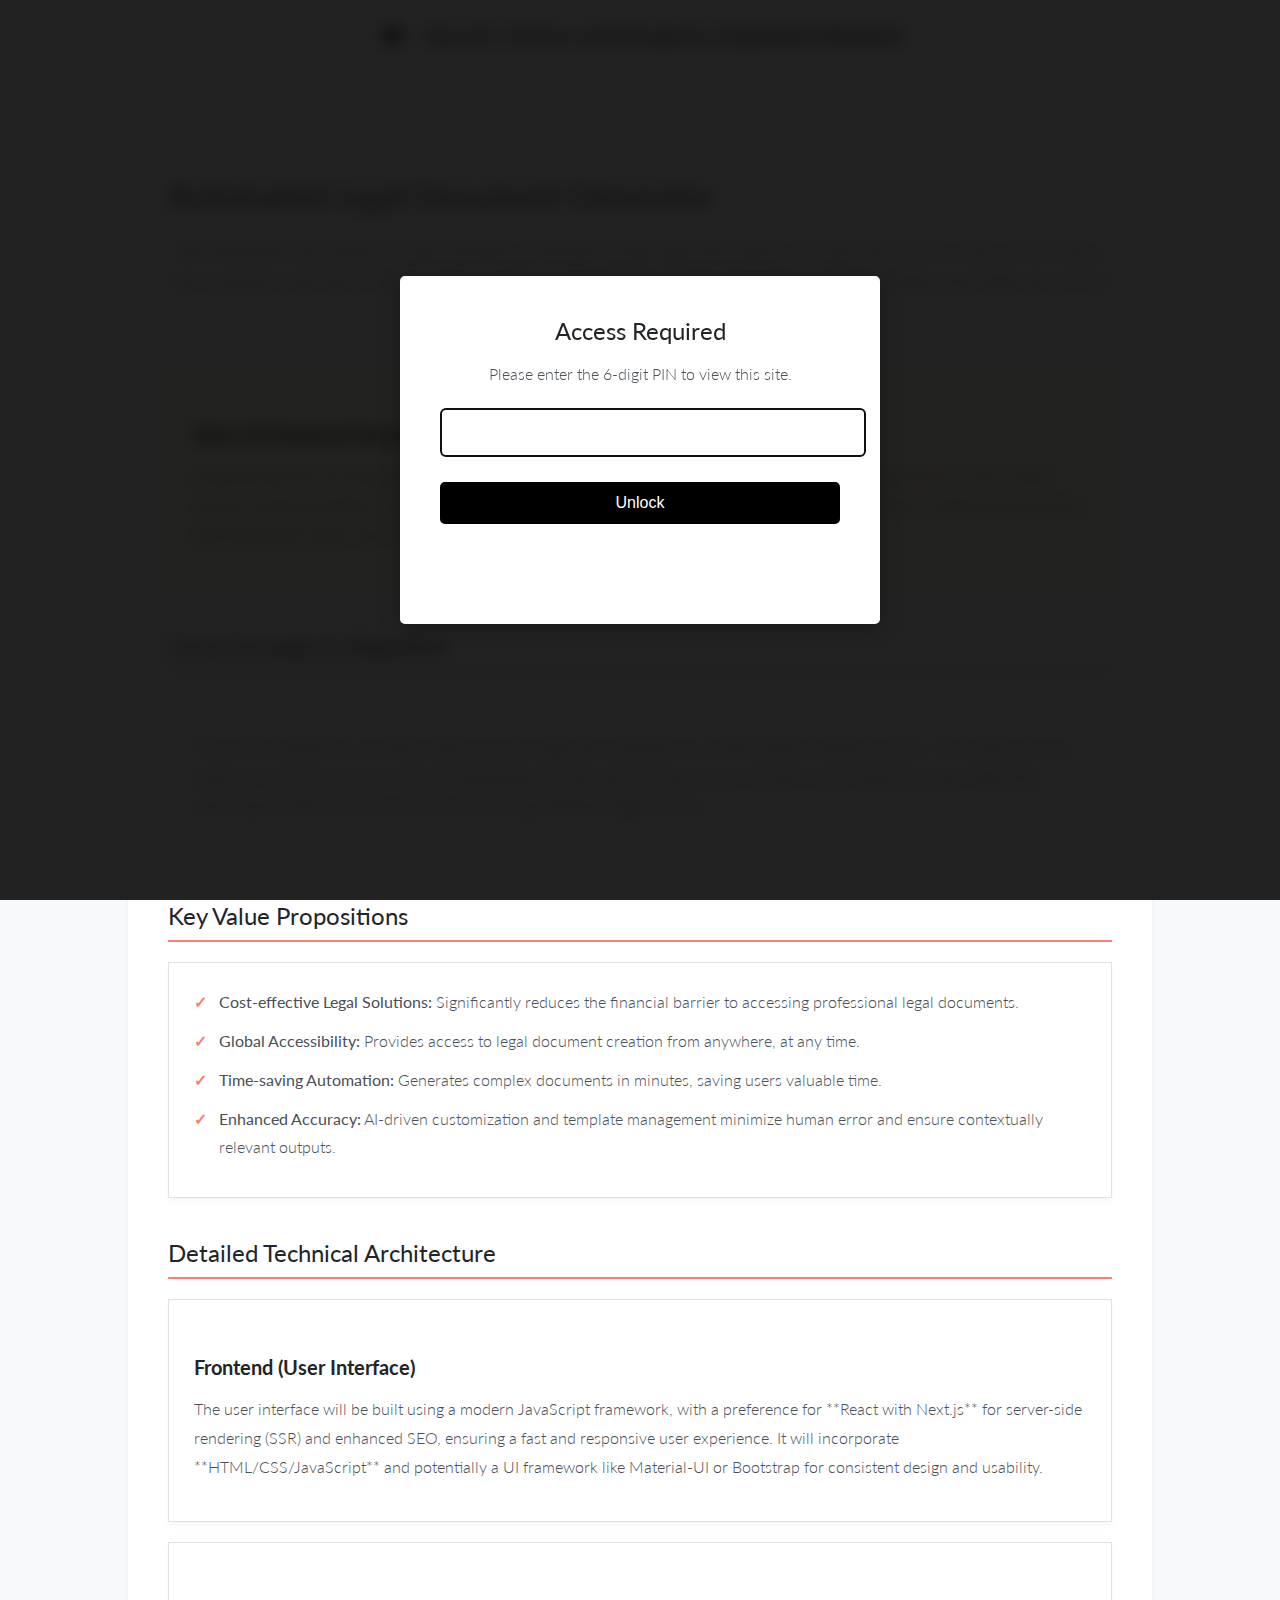
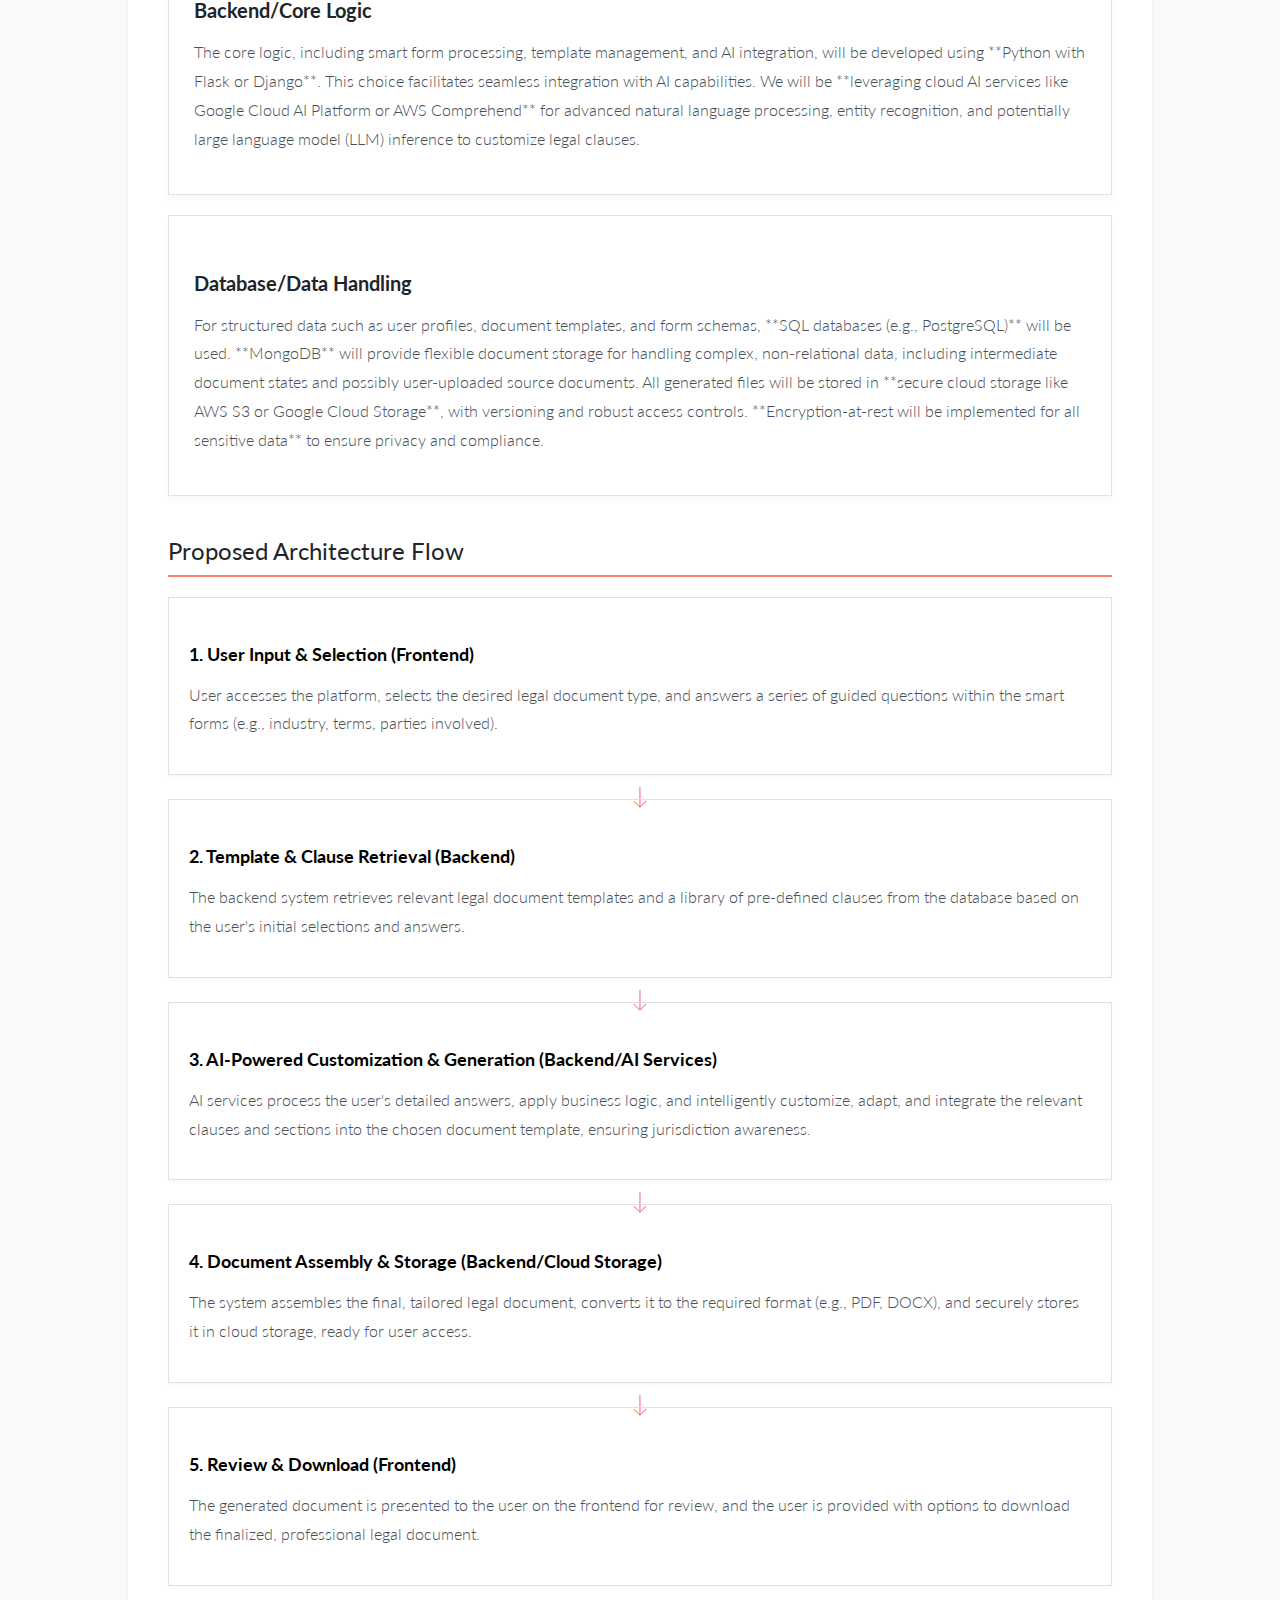
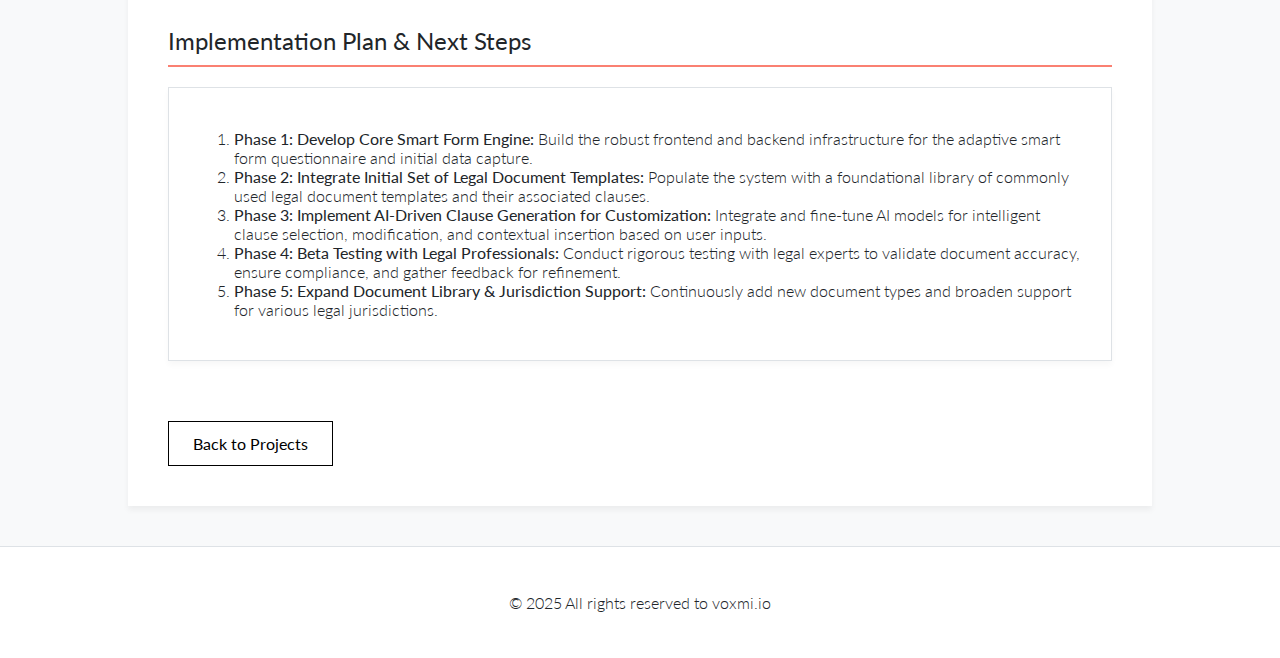
<file: project6.html>
<!DOCTYPE html>
<html lang="en">
<head>
    <meta charset="UTF-8">
    <meta name="viewport" content="width=device-width, initial-scale=1.0">
    <title>Project: Automated Legal Document Generator</title>
    <link rel="stylesheet" href="style.css">
</head>
<body>
    <header class="navbar">
        <div class="container">
            <a href="index.html" class="home-link" aria-label="Home">
                <svg xmlns="http://www.w3.org/2000/svg" viewBox="0 0 24 24" fill="currentColor">
                    <path d="M10 20v-6h4v6h5v-8h3L12 3 2 12h3v8z"/>
                </svg>
            </a>
            <h1 class="logo">Voxmi's Vision and Projects (Updated Weekly)</h1>
        </div>
    </header>

    <main class="container">
        <section class="project-detail">
            <h2>Automated Legal Document Generator</h2>
            <p class="project-summary">
                We automates the creation of personalized, jurisdiction-aware legal documents via smart forms & AI. Users will answer a few questions like their (industry, terms, parties involved). Then system generates a tailored, professional legal doc will be ready in minutes.
            </p>

            <div class="feature-highlight">
                <h4>New: AI-Powered Smart Forms for Legal Document Creation</h4>
                <p>Empowering users to navigate complex legal requirements, our system leverages advanced AI and smart forms. Users simply answer intuitive questions, and the platform intelligently generates tailored, professional legal documents, streamlining a process that traditionally takes hours or days into a matter of minutes.</p>
            </div>

            <h3>Core Concept & Objective</h3>
            <div class="project-info-section">
                <p>The primary objective is to democratize access to legal documentation by simplifying the creation process. This project aims to empower individuals and businesses to generate accurate, personalized, and jurisdiction-aware legal documents efficiently, reducing the need for costly and time-consuming traditional legal services.</p>
            </div>

            <h3>Key Value Propositions</h3>
            <div class="deliverables">
                <div class="deliverable-card">
                    <ul>
                        <li><strong>Cost-effective Legal Solutions:</strong> Significantly reduces the financial barrier to accessing professional legal documents.</li>
                        <li><strong>Global Accessibility:</strong> Provides access to legal document creation from anywhere, at any time.</li>
                        <li><strong>Time-saving Automation:</strong> Generates complex documents in minutes, saving users valuable time.</li>
                        <li><strong>Enhanced Accuracy:</strong> AI-driven customization and template management minimize human error and ensure contextually relevant outputs.</li>
                    </ul>
                </div>
            </div>

            <h3>Detailed Technical Architecture</h3>
            <div class="project-info-section">
                <h4>Frontend (User Interface)</h4>
                <p>The user interface will be built using a modern JavaScript framework, with a preference for **React with Next.js** for server-side rendering (SSR) and enhanced SEO, ensuring a fast and responsive user experience. It will incorporate **HTML/CSS/JavaScript** and potentially a UI framework like Material-UI or Bootstrap for consistent design and usability.</p>
            </div>
            <div class="project-info-section">
                <h4>Backend/Core Logic</h4>
                <p>The core logic, including smart form processing, template management, and AI integration, will be developed using **Python with Flask or Django**. This choice facilitates seamless integration with AI capabilities. We will be **leveraging cloud AI services like Google Cloud AI Platform or AWS Comprehend** for advanced natural language processing, entity recognition, and potentially large language model (LLM) inference to customize legal clauses.</p>
            </div>
            <div class="project-info-section">
                <h4>Database/Data Handling</h4>
                <p>For structured data such as user profiles, document templates, and form schemas, **SQL databases (e.g., PostgreSQL)** will be used. **MongoDB** will provide flexible document storage for handling complex, non-relational data, including intermediate document states and possibly user-uploaded source documents. All generated files will be stored in **secure cloud storage like AWS S3 or Google Cloud Storage**, with versioning and robust access controls. **Encryption-at-rest will be implemented for all sensitive data** to ensure privacy and compliance.</p>
            </div>

            <h3>Proposed Architecture Flow</h3>
            <div class="architecture-flow">
                <div class="flow-step">
                    <h5>1. User Input & Selection (Frontend)</h5>
                    <p>User accesses the platform, selects the desired legal document type, and answers a series of guided questions within the smart forms (e.g., industry, terms, parties involved).</p>
                </div>
                <div class="flow-arrow">↓</div>
                <div class="flow-step">
                    <h5>2. Template & Clause Retrieval (Backend)</h5>
                    <p>The backend system retrieves relevant legal document templates and a library of pre-defined clauses from the database based on the user's initial selections and answers.</p>
                </div>
                <div class="flow-arrow">↓</div>
                <div class="flow-step">
                    <h5>3. AI-Powered Customization & Generation (Backend/AI Services)</h5>
                    <p>AI services process the user's detailed answers, apply business logic, and intelligently customize, adapt, and integrate the relevant clauses and sections into the chosen document template, ensuring jurisdiction awareness.</p>
                </div>
                <div class="flow-arrow">↓</div>
                <div class="flow-step">
                    <h5>4. Document Assembly & Storage (Backend/Cloud Storage)</h5>
                    <p>The system assembles the final, tailored legal document, converts it to the required format (e.g., PDF, DOCX), and securely stores it in cloud storage, ready for user access.</p>
                </div>
                <div class="flow-arrow">↓</div>
                <div class="flow-step">
                    <h5>5. Review & Download (Frontend)</h5>
                    <p>The generated document is presented to the user on the frontend for review, and the user is provided with options to download the finalized, professional legal document.</p>
                </div>
            </div>

            <h3>Implementation Plan & Next Steps</h3>
            <div class="project-info-section">
                <ol>
                    <li><strong>Phase 1: Develop Core Smart Form Engine:</strong> Build the robust frontend and backend infrastructure for the adaptive smart form questionnaire and initial data capture.</li>
                    <li><strong>Phase 2: Integrate Initial Set of Legal Document Templates:</strong> Populate the system with a foundational library of commonly used legal document templates and their associated clauses.</li>
                    <li><strong>Phase 3: Implement AI-Driven Clause Generation for Customization:</strong> Integrate and fine-tune AI models for intelligent clause selection, modification, and contextual insertion based on user inputs.</li>
                    <li><strong>Phase 4: Beta Testing with Legal Professionals:</strong> Conduct rigorous testing with legal experts to validate document accuracy, ensure compliance, and gather feedback for refinement.</li>
                    <li><strong>Phase 5: Expand Document Library & Jurisdiction Support:</strong> Continuously add new document types and broaden support for various legal jurisdictions.</li>
                </ol>
            </div>

            <a href="index.html" class="back-link">Back to Projects</a>
        </section>
    </main>

    <footer>
        <div class="container">
            <p>&copy; 2025 All rights reserved to voxmi.io</p>
        </div>
    </footer>
    <script src="security.js"></script>
</body>
</html>
</file>
<file: style.css>
@import url('https://fonts.googleapis.com/css2?family=Lato:wght@300;400;700&display=swap');

/* General Styles */
body {
    font-family: 'Lato', -apple-system, BlinkMacSystemFont, "Segoe UI", Roboto, Helvetica, Arial, sans-serif;
    font-weight: 300;
    margin: 0;
    background-color: #f8f9fa;
    color: #212529;
}

.container {
    max-width: 1024px;
    margin: 0 auto;
    padding: 0 20px;
}

/* Navbar */
.navbar {
    background-color: #ffffff;
    padding: 20px 0;
    box-shadow: 0 2px 4px rgba(0,0,0,0.05);
    position: sticky;
    top: 0;
    z-index: 10;
}

.navbar .container {
    display: flex;
    justify-content: center;
    align-items: center;
}

.home-link {
    display: inline-flex;
    align-items: center;
    margin-right: 15px;
    color: #000;
    transition: color 0.2s ease-in-out;
}

.home-link:hover {
    color: #FA8072; /* Salmon */
}

.home-link svg {
    width: 28px;
    height: 28px;
}

.logo {
    font-size: 24px;
    font-weight: 400;
    margin: 0;
    color: #000;
}

.vision-statement {
    display: none;
}

/* Project */
.project-pipeline {
    padding: 60px 0;
}

.project-pipeline h2 {
    font-size: 36px;
    font-weight: 400;
    text-align: center;
    margin-bottom: 50px;
}

.project-grid {
    display: grid;
    grid-template-columns: repeat(auto-fill, minmax(300px, 1fr));
    gap: 30px;
}

.project-card {
    background-color: #ffffff;
    border: 1px solid #dee2e6;
    border-radius: 0;
    padding: 25px;
    text-decoration: none;
    color: #212529;
    display: block;
    transition: transform 0.2s ease-in-out, box-shadow 0.2s ease-in-out, border-color 0.2s ease-in-out;
    box-shadow: 0 4px 6px rgba(0,0,0,0.05);
}

.project-card:hover {
    transform: translateY(-5px);
    box-shadow: 0 8px 12px rgba(0,0,0,0.1);
    border-color: #FA8072; /* Salmon */
}

.project-card h3 {
    margin: 0 0 15px 0;
    font-size: 22px;
    font-weight: 400;
}

.project-card p {
    font-size: 15px;
    line-height: 1.7;
    margin: 0 0 25px 0;
    color: #495057;
}

.label {
    font-size: 12px;
    font-weight: 400;
    padding: 6px 12px;
    border-radius: 0;
    border: 1px solid;
    text-transform: uppercase;
    letter-spacing: 0.5px;
}

.in-pipeline {
    border-color: #000000;
    background-color: #000000;
    color: #ffffff;
}

.idea {
    border-color: #FA8072; /* Salmon */
    background-color: transparent;
    color: #FA8072;
}

/* Footer */
footer {
    background-color: #ffffff;
    text-align: center;
    padding: 30px 0;
    margin-top: 40px;
    border-top: 1px solid #dee2e6;
}

/* Project Detail Pages */
.project-detail {
    padding: 60px 0;
    background: #fff;
    border-radius: 0;
    box-shadow: 0 4px 6px rgba(0,0,0,0.05);
    margin-top: 40px;
    padding: 40px;
}

.project-detail h2 {
    font-size: 32px;
    font-weight: 400;
    margin-bottom: 20px;
}

.project-detail p {
    font-size: 16px;
    line-height: 1.8;
    color: #495057;
}

.back-link {
    display: inline-block;
    margin-top: 40px;
    padding: 12px 24px;
    border: 1px solid #000000;
    border-radius: 0;
    color: #000000;
    text-decoration: none;
    font-weight: 400;
    transition: background-color 0.2s, color 0.2s;
}

.back-link:hover {
    background-color: #000000;
    color: #ffffff;
}

/* Project Detail Page - Project 1 Specifics */
.project-detail .project-summary {
    font-size: 18px;
    line-height: 1.7;
    color: #495057;
    margin-bottom: 40px;
    text-align: center;
}

.project-detail h3 {
    font-size: 28px;
    font-weight: 400;
    margin-top: 50px;
    margin-bottom: 30px;
    border-bottom: 2px solid #FA8072; /* Salmon */
    padding-bottom: 10px;
}

.deliverables .deliverable-card, .project-info-section {
    background: #ffffff;
    border: 1px solid #dee2e6;
    padding: 25px;
    margin-bottom: 20px;
    box-shadow: 0 4px 6px rgba(0,0,0,0.03);
}

.deliverable-card h4 {
    font-size: 22px;
    font-weight: 400;
    color: #000;
    margin: 0 0 15px 0;
}

.deliverable-card ul {
    list-style-type: none;
    padding-left: 0;
    margin: 0;
}

.deliverable-card li {
    font-size: 16px;
    line-height: 1.8;
    color: #495057;
    margin-bottom: 10px;
    padding-left: 25px;
    position: relative;
}

.deliverable-card li::before {
    content: '✓';
    color: #FA8072; /* Salmon */
    font-weight: 700;
    position: absolute;
    left: 0;
    top: 0;
}

.tech-stack-section .tech-grid {
    display: grid;
    grid-template-columns: repeat(auto-fit, minmax(200px, 1fr));
    gap: 15px;
}

.tech-stack-section .tech-card {
    background: #ffffff;
    border: 1px solid #dee2e6;
    padding: 15px;
    text-align: center;
    font-size: 15px;
    font-weight: 400;
}

.project-info-section p {
    margin-bottom: 15px;
}

.project-info-section p strong {
    color: #000;
    font-weight: 700;
}

.feature-highlight {
    background-color: #fffbe6;
    border: 1px solid #ffe58f;
    padding: 25px;
    margin-bottom: 20px;
    box-shadow: 0 4px 6px rgba(0,0,0,0.03);
}

.feature-highlight h4 {
    font-size: 22px;
    font-weight: 700;
    color: #000;
    margin: 0 0 15px 0;
}

/* Project Detail Page - Code and Diagrams */
code {
    background-color: #e9ecef;
    padding: 2px 5px;
    font-family: "SFMono-Regular", Consolas, "Liberation Mono", Menlo, Courier, monospace;
    font-size: 0.9em;
}

.architecture-flow {
    margin-top: 20px;
}

.flow-step {
    border: 1px solid #dee2e6;
    padding: 20px;
    margin-bottom: 15px;
    position: relative;
    box-shadow: 0 2px 4px rgba(0,0,0,0.03);
}

.flow-step h5 {
    margin: 0 0 10px 0;
    font-size: 18px;
    font-weight: 700;
    color: #000;
}

.flow-arrow {
    text-align: center;
    font-size: 24px;
    color: #FA8072;
    margin: -10px 0;
}

.project-summary {
    font-size: 1.2rem;
    color: #555;
    margin-bottom: 2rem;
}

.project-image-container {
    text-align: center;
    margin: 2rem 0;
}

.project-image {
    max-width: 100%;
    height: auto;
    border-radius: 8px;
    box-shadow: 0 4px 15px rgba(0,0,0,0.1);
}

.button {
    display: inline-block;
    margin-top: 20px;
    padding: 12px 24px;
    border: 1px solid #000000;
    border-radius: 0;
    color: #000000;
    text-decoration: none;
    font-weight: 400;
    background-color: transparent;
    transition: background-color 0.2s, color 0.2s;
}

.button:hover {
    background-color: #000000;
    color: #ffffff;
}

/* Security Overlay */
#security-overlay {
    position: fixed;
    top: 0;
    left: 0;
    width: 100%;
    height: 100%;
    background-color: rgba(10, 10, 10, 0.9);
    backdrop-filter: blur(8px);
    display: flex;
    justify-content: center;
    align-items: center;
    z-index: 1000;
}

.pin-modal {
    background-color: #fff;
    padding: 40px;
    border-radius: 5px;
    text-align: center;
    max-width: 400px;
    width: 90%;
    box-shadow: 0 5px 20px rgba(0,0,0,0.3);
}

.pin-modal h2 {
    margin-top: 0;
    font-weight: 400;
    font-size: 24px;
}

.pin-modal p {
    color: #495057;
    margin-bottom: 25px;
}

#pin-input {
    width: 100%;
    padding: 12px;
    font-size: 20px;
    text-align: center;
    border: 1px solid #dee2e6;
    border-radius: 5px;
    letter-spacing: 8px;
    margin-bottom: 25px;
}

#pin-submit {
    width: 100%;
    padding: 12px 20px;
    background-color: #000;
    color: #fff;
    border: none;
    border-radius: 5px;
    font-size: 16px;
    font-weight: 400;
    cursor: pointer;
    transition: background-color 0.2s;
}

#pin-submit:hover {
    background-color: #333;
}

.pin-error-message {
    color: #dc3545;
    margin-top: 15px;
    min-height: 20px;
}

@keyframes shake {
    0%, 100% { transform: translateX(0); }
    10%, 30%, 50%, 70%, 90% { transform: translateX(-5px); }
    20%, 40%, 60%, 80% { transform: translateX(5px); }
}

.shake {
    animation: shake 0.5s;
}

/* Report & Table Styles */
.project-detail h3 {
    font-size: 24px;
    margin-top: 40px;
    margin-bottom: 20px;
}

.project-detail h4 {
    font-size: 20px;
    font-weight: 700;
    margin-top: 30px;
    margin-bottom: 15px;
}

.project-detail h5 {
    font-size: 18px;
    font-weight: 700;
    margin-top: 25px;
    margin-bottom: 10px;
}

.project-detail table {
    width: 100%;
    border-collapse: collapse;
    margin-top: 20px;
    margin-bottom: 20px;
    font-size: 15px;
}

.project-detail th,
.project-detail td {
    border: 1px solid #dee2e6;
    padding: 12px;
    text-align: left;
}

.project-detail thead {
    background-color: #f8f9fa;
}

.project-detail th {
    font-weight: 700;
}
</file>
